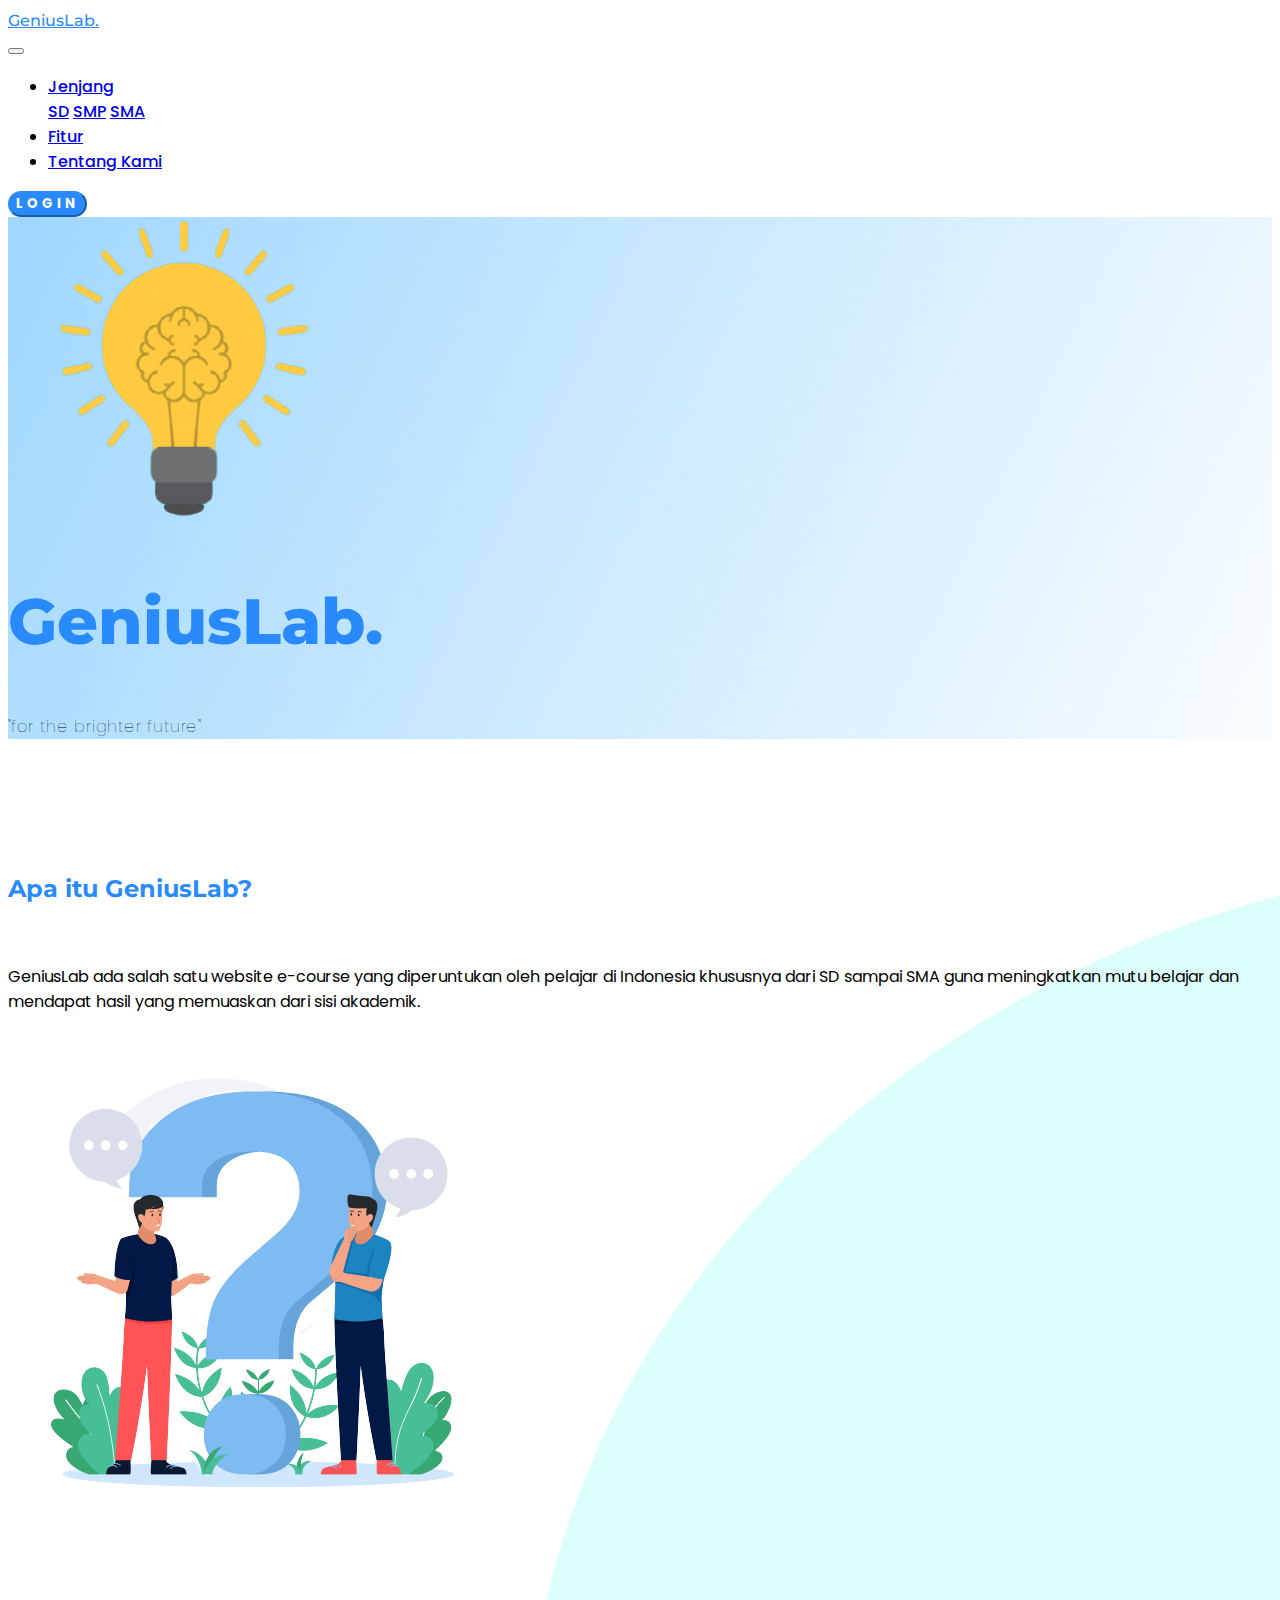
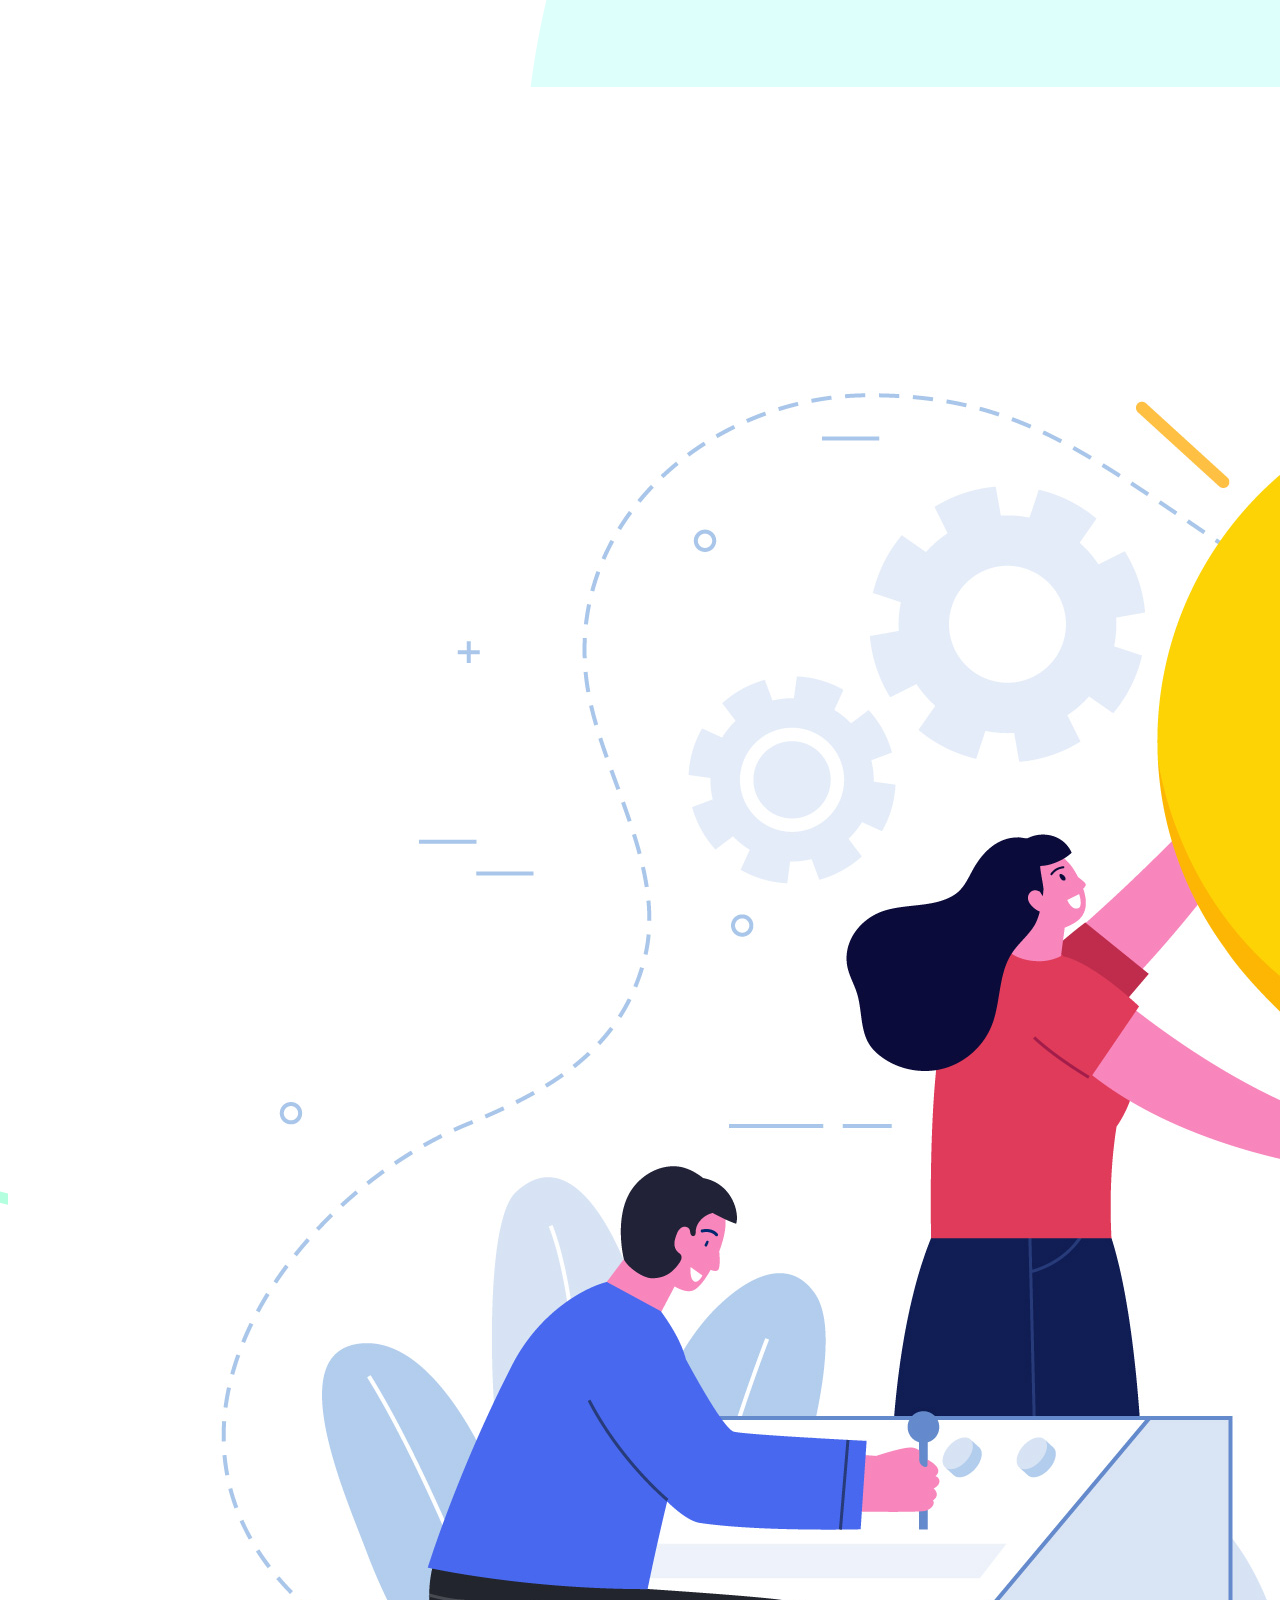
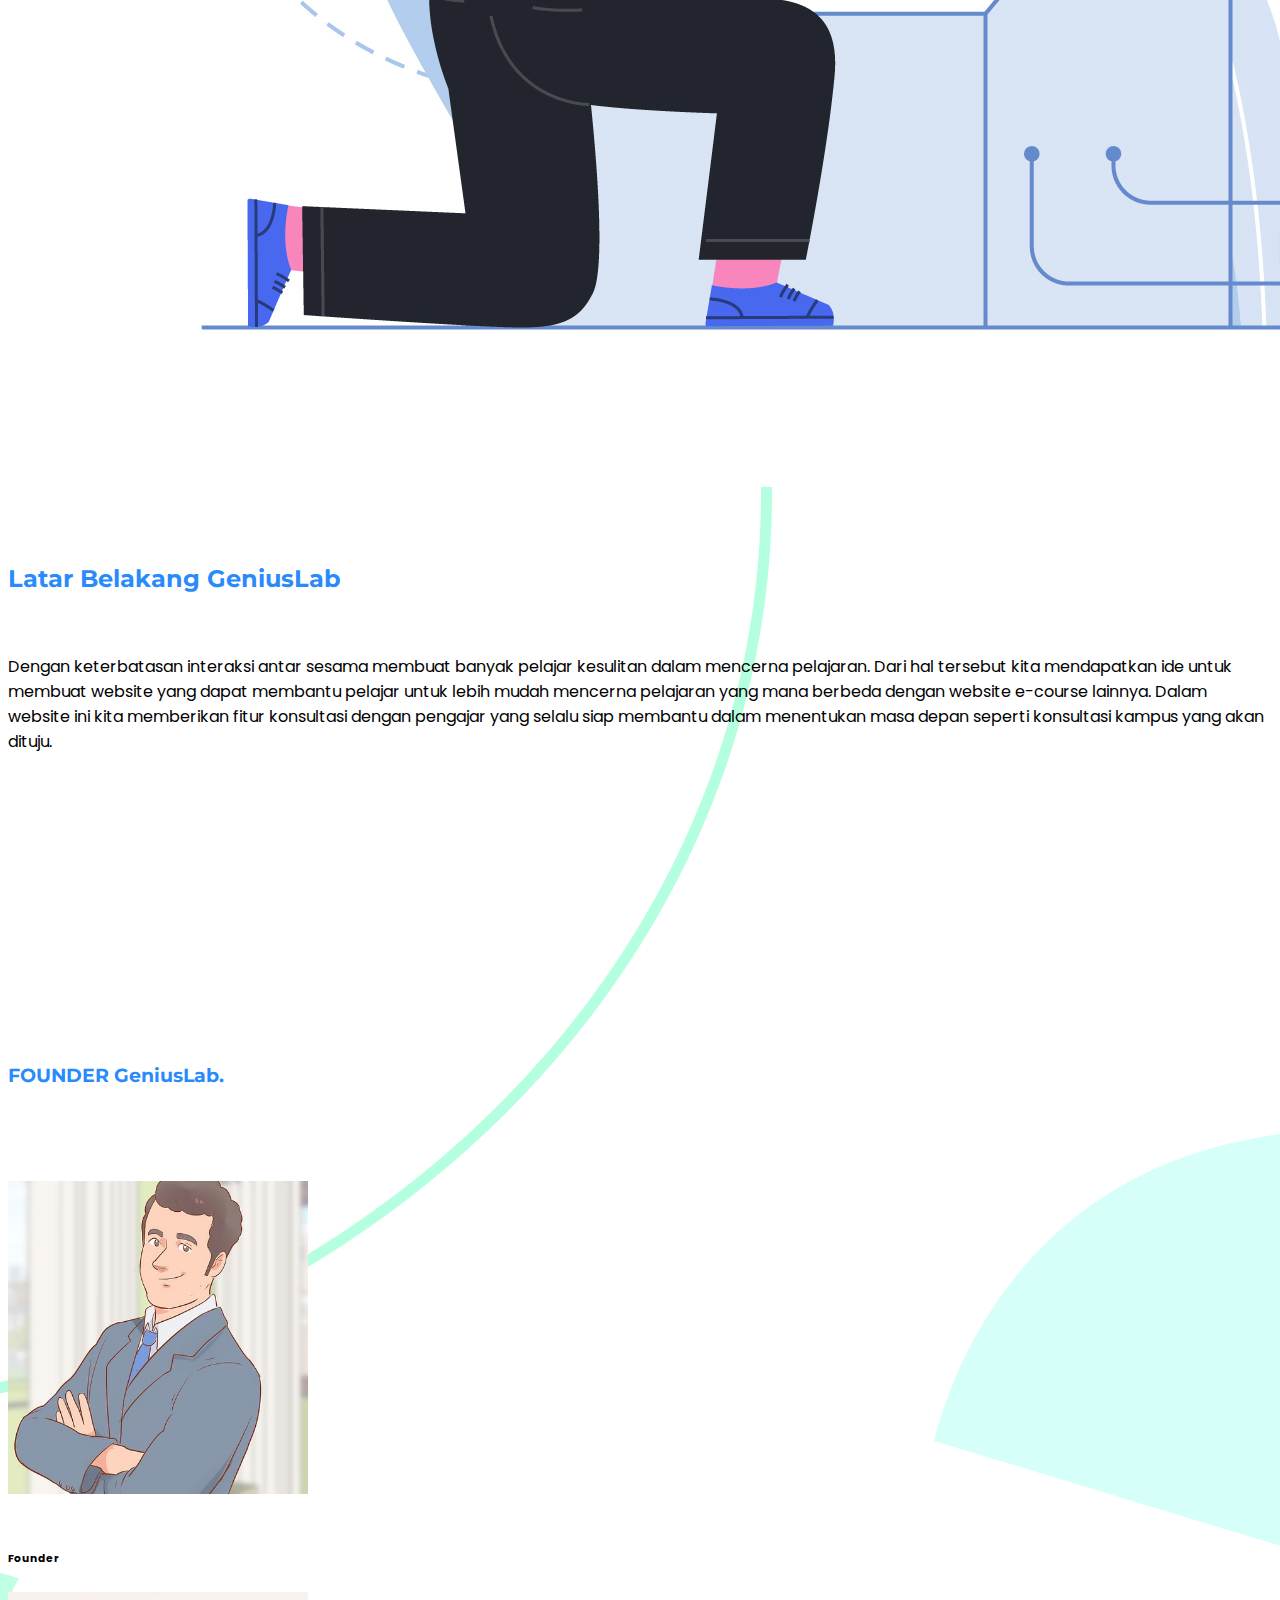
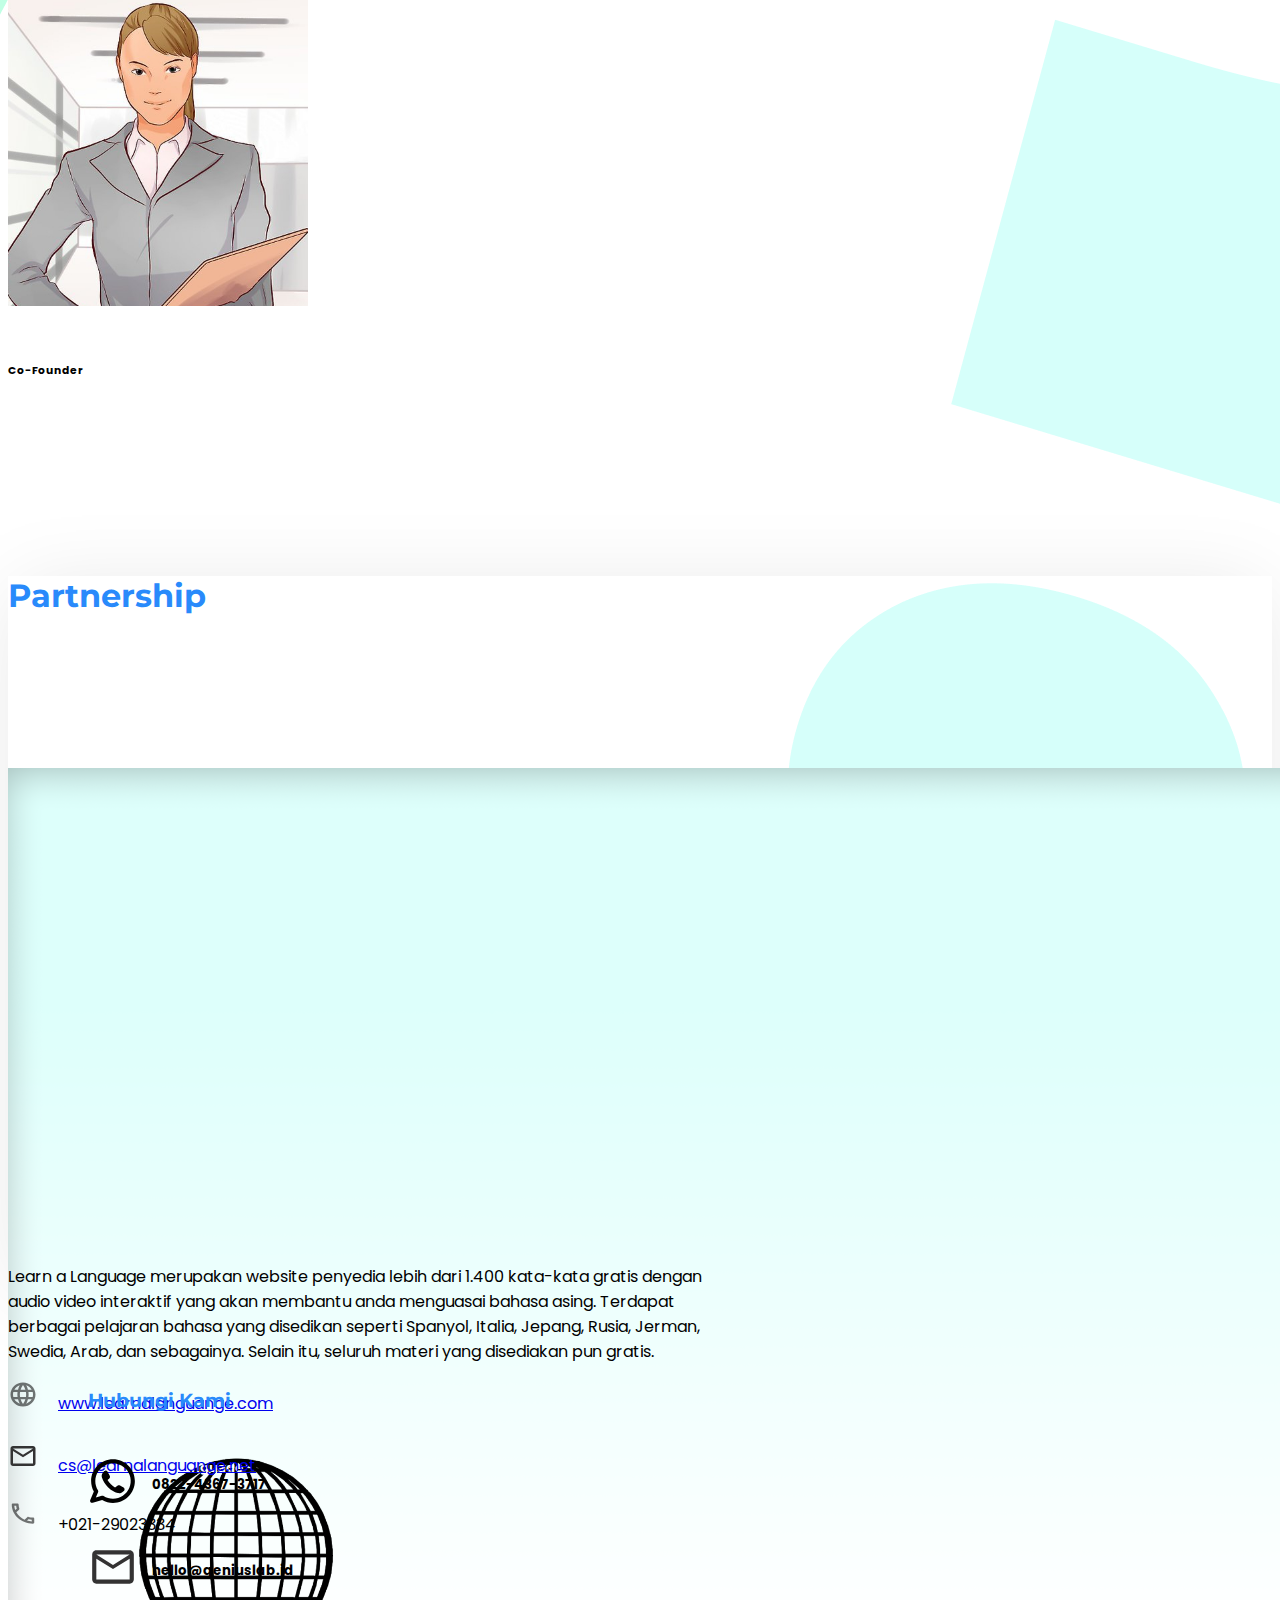
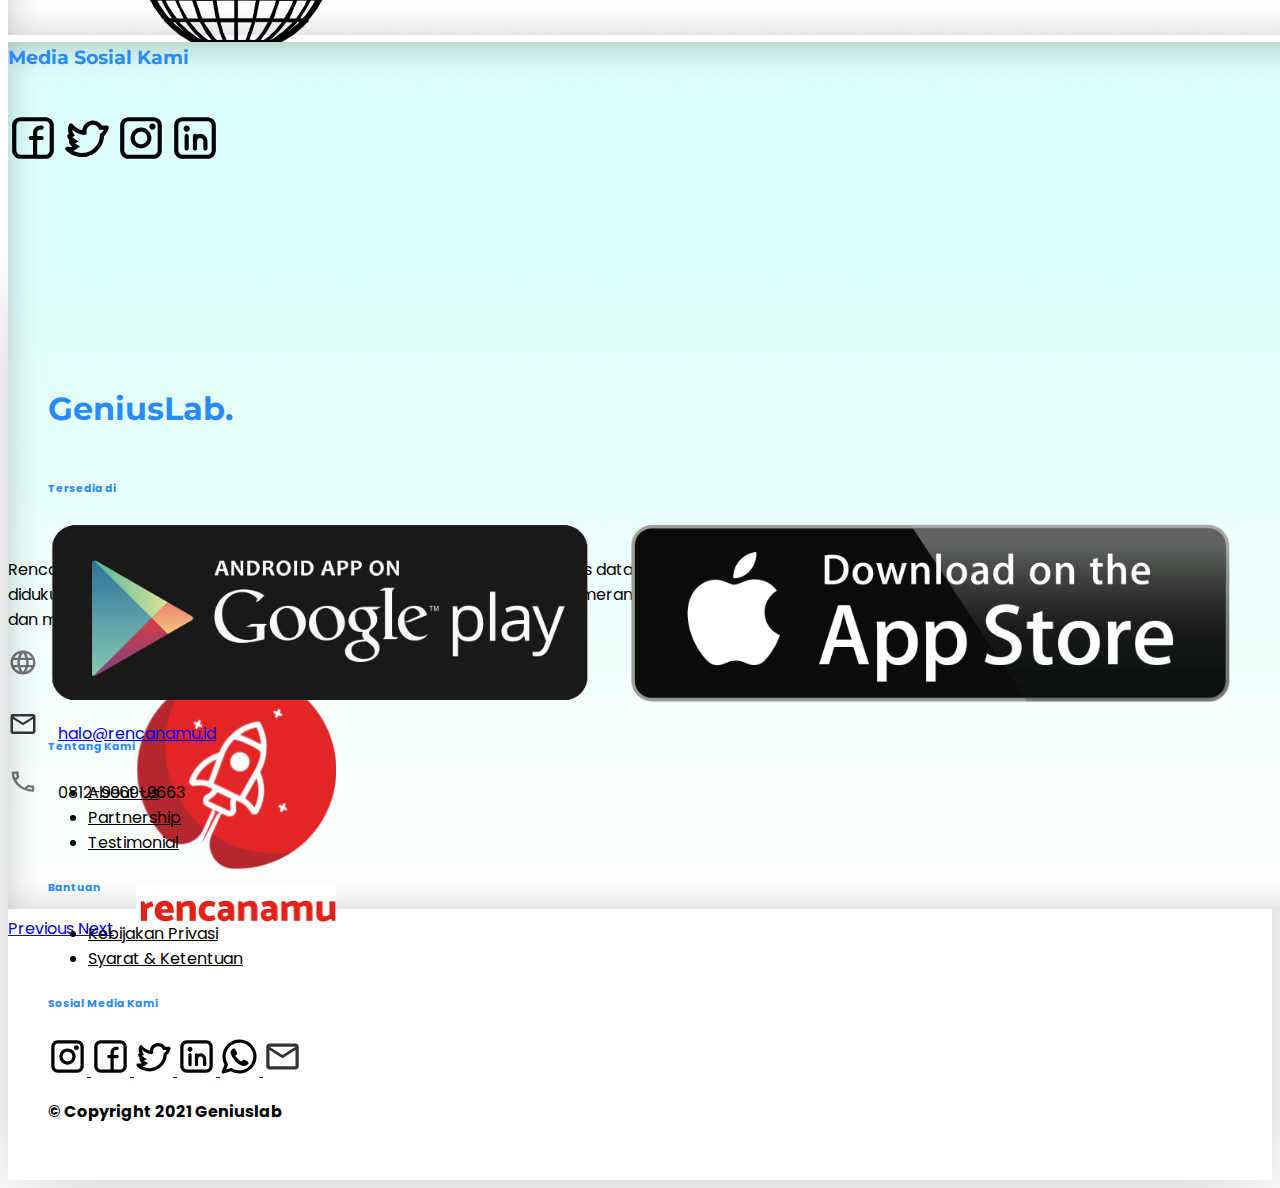
<file: about-us.html>
<!doctype html>
<html lang="en">

<head>
    <!-- Required meta tags -->
    <meta charset="utf-8">
    <meta name="viewport" content="width=device-width, initial-scale=1, shrink-to-fit=no">

    <!-- Bootstrap CSS -->
    <link rel="stylesheet" href="https://cdn.jsdelivr.net/npm/bootstrap@4.6.0/dist/css/bootstrap.min.css" integrity="sha384-B0vP5xmATw1+K9KRQjQERJvTumQW0nPEzvF6L/Z6nronJ3oUOFUFpCjEUQouq2+l" crossorigin="anonymous">
    <link rel="preconnect" href="https://fonts.gstatic.com">
    <link href="https://fonts.googleapis.com/css2?family=Montserrat:wght@800&display=swap" rel="stylesheet">
    <link rel="preconnect" href="https://fonts.gstatic.com">
    <link href="https://fonts.googleapis.com/css2?family=Poppins:wght@300;400;500;600;700;800&display=swap" rel="stylesheet">
    <link rel="stylesheet" href="css/styles.css">
    <link rel="stylesheet" href="css/style about.css">

    <title>About Us | GeniusLab</title>
</head>

<body>
    <!--navigasi bar-->
    <div class="navigasi">
        <div class="container-fluid">
            <div class="fixed-top">
                <nav class="navbar navbar-expand-lg navbar-light bg-white shadow">
                    <div class="container">
                        <div class="nama">
                            <a class="navbar-brand" href="index.html">GeniusLab.</a>
                        </div>
                        <button class="navbar-toggler" type="button" data-toggle="collapse" data-target="#navbarSupportedContent" aria-controls="navbarSupportedContent" aria-expanded="false" aria-label="Toggle navigation">
                        <span class="navbar-toggler-icon"></span></button>
                        <div class="collapse navbar-collapse" id="navbarSupportedContent">
                            <ul class="navbar-nav mr-auto">
                                <li class="nav-item dropdown">
                                    <a class="nav-link dropdown-toggle" href="#" id="navbarDropdown" role="button" data-toggle="dropdown" aria-haspopup="true" aria-expanded="false">Jenjang</a>
                                    <div class="dropdown-menu" aria-labelledby="navbarDropdown">
                                        <a class="dropdown-item" href="sd.html">SD</a>
                                        <a class="dropdown-item" href="smp.html">SMP</a>
                                        <a class="dropdown-item" href="sma.html">SMA</a>
                                    </div>
                                </li>
                                <li class="nav-item">
                                    <a class="nav-link" href="Fitur.html">Fitur</a>
                                </li>
                                <li class="nav-item">
                                    <a class="nav-link" href="about-us.html">Tentang Kami</a>
                                </li>
                            </ul>
                            <form class="form-inline my-2 my-lg-0 text-center">
                                <a href="login.html">
                                    <button class="btn btn-outline-success my-2 my-sm-0" type="button">LOGIN</button>
                                </a>
                            </form>
                        </div>
                    </div>
                </nav>
            </div>
        </div>
    </div>

    <div class="jumbotron jumbotron-fluid" style="background: url(img/jumbotron-bg.png);">
        <div class="container text-center">
            <img class="img-fluid" src="img/bulb.png">
            <h2 class="display-4">GeniusLab.</h2>
            <p class="lead">"for the brighter future"</p>
        </div>
    </div>
    <br>

    <div class="container container-fluid">
        <div class="row">
            <div class="col-md-6">
                <br><br><br>
                <h2 style="font-family:Montserrat; color: #298AFB;">Apa itu GeniusLab?</h2>
                <br>
                <div class="text-justify">
                    <p style="font-family:Poppins; font-weight: 400;">GeniusLab ada salah satu website e-course yang diperuntukan oleh pelajar di Indonesia khususnya dari SD sampai SMA guna meningkatkan mutu belajar dan mendapat hasil yang memuaskan dari sisi akademik.</p>
                </div>
            </div>
            <div class="col-md-6">
                <img class="img-fluid" src="img/about1.png">
            </div>
        </div>
    </div>
    <br><br><br><br><br><br>

    <div class="container container-fluid">
        <div class="row text-center">
            <div class="col-md-6">
                <img class="img-fluid" src="img/about2.jpg">
            </div>
            <div class="col-md-6">
                <br><br>
                <h2 style="font-family:Montserrat; color: #298AFB;">Latar Belakang GeniusLab</h2>
                <br>
                <div class="text-justify">
                    <p style="font-family:Poppins;">
                        Dengan keterbatasan interaksi antar sesama membuat banyak pelajar kesulitan dalam mencerna pelajaran. Dari hal tersebut kita mendapatkan ide untuk membuat website yang dapat membantu pelajar untuk lebih mudah mencerna pelajaran yang mana berbeda dengan
                        website e-course lainnya. Dalam website ini kita memberikan fitur konsultasi dengan pengajar yang selalu siap membantu dalam menentukan masa depan seperti konsultasi kampus yang akan dituju.</p>
                </div>
            </div>
        </div>
    </div>
    <br><br><br><br><br><br><br><br><br><br><br>

    <div class="container text-center" style="font-family:Montserrat;">
        <div class="row">
            <div class="col">
                <h3 style="font-family:Montserrat; color: #298AFB ">FOUNDER GeniusLab.</h3><br><br><br>
            </div>
        </div>
        <div class="row">
            <div class="col">
                <img class="img-fluid" src="img/founder1.jpg" width="300"><br><br>
                <h6>Founder</h6>
            </div>
            <div class="col">
                <img class="img-fluid" src="img/founder2.jpg" width="300"><br><br>
                <h6>Co-Founder</h6>
            </div>
        </div>
    </div>
    <br><br><br><br><br><br>


    <div class="jumbotron-fluid" style="height:45rem; color: white; box-shadow: 0px 4px 81px -10px rgba(0, 0, 0, 0.1);
    ">
        <div class="container text-center">
            <h1 class="display-5" style="font-family : Montserrat; color: #298AFB;">Partnership</h1><br><br>
        </div>
        <div class="container" id="partner">
            <div class="row">
                <div class="col">
                    <div id="myCarousel" class="carousel slide" data-ride="carousel">
                        <ol class="carousel-indicators">
                            <li data-target="#myCarousel" data-slide-to="0" class="active"></li>
                            <li data-target="#myCarousel" data-slide-to="1"></li>
                        </ol>
                        <div class="carousel-inner" role="listbox">
                            <div class="carousel-item active">
                                <img src="img/slider.png" class="d-block w-100">
                                <div class="row">
                                    <div class="col-6 col-md-4">
                                        <img src="img/part1.png" style="margin-top:-40rem;margin-left: 8rem;" width="200">
                                        <h5 class="text-center" style="font-family : Montserrat;margin-top:-13rem;margin-left: 7rem;">Learn a Language</h5>
                                    </div>
                                    <div class="col-md-8" style="margin-top:-25rem;">
                                        <p style="font-family: Poppins;">Learn a Language merupakan website penyedia lebih dari 1.400 kata-kata gratis dengan<br> audio video interaktif yang akan membantu anda menguasai bahasa asing. Terdapat<br> berbagai pelajaran bahasa yang disedikan
                                            seperti Spanyol, Italia, Jepang, Rusia, Jerman,<br> Swedia, Arab, dan sebagainya. Selain itu, seluruh materi yang disediakan pun gratis.</p>
                                        <img src="img/globe.svg" width="30">
                                        <h7 style="margin-left:1rem;"><a href="https://rencanamu.id/" target="_blank" rel="noopener noreferrer">www.learnalanguange.com</a></h7><br><br>
                                        <img src="img/mail.svg" width="30">
                                        <h7 style="margin-left:1rem;"><a href="mailto:cs@learnalanguange.net?" target="_blank" rel="noopener noreferrer">cs@learnalanguange.net</a></h7><br><br>
                                        <img src="img/call.svg" width="30">
                                        <h7 style="margin-left:1rem;">+021-29023334</h7><br>
                                    </div>
                                </div>
                            </div>

                            <div class="carousel-item">
                                <img src="img/slider.png" class="d-block w-100">
                                <div class="row">
                                    <div class="col-6 col-md-4">
                                        <img src="img/rencanamu.svg" style="margin-top:-40rem;margin-left: 8rem;" width="200">
                                    </div>
                                    <div class="col-md-8 text-justify" style="margin-top:-25rem;">
                                        <p style="font-family: Poppins;">Rencanamu.id adalah platform persiapan kuliah dan karier online berbasis data, <br> didukung oleh teknologi People Science © untuk membantu siswa dalam merancang <br> dan mempersiapkan masa depan mereka.</p>
                                        <img src="img/globe.svg" width="30">
                                        <h7 style="margin-left:1rem;"><a href="https://rencanamu.id/" target="_blank" rel="noopener noreferrer">rencanamu.id</a></h7><br><br>
                                        <img src="img/mail.svg" width="30">
                                        <h7 style="margin-left:1rem;"><a href="mailto:halo@rencanamu.id?" target="_blank" rel="noopener noreferrer">halo@rencanamu.id</a></h7><br><br>
                                        <img src="img/call.svg" width="30">
                                        <h7 style="margin-left:1rem;">0812-9969-9663</h7>
                                    </div>
                                </div>
                            </div>
                        </div>
                        <a class="carousel-control-prev" href="#myCarousel" role="button" data-slide="prev">
                            <span class="fa fa-chevron-left fa-lg" aria-hidden="true"></span>
                            <span class="sr-only">Previous</span>
                        </a>
                        <a class="carousel-control-next" href="#myCarousel" role="button" data-slide="next">
                            <span class="fa fa-chevron-right fa-lg" aria-hidden="true"></span>
                            <span class="sr-only">Next</span>
                        </a>
                    </div>
                </div>
            </div>
        </div>
    </div>
    <br><br><br>

    <div class="container text-left">
        <div class="row">
            <div class="col" style="margin-left:5rem;">
                <h3 style="font-family:Montserrat; color: #298AFB;">Hubungi Kami</h3><br>
                <img src="img/icon/wa.svg" width="50">
                <h5 style="margin-left:4rem; margin-top:-2.4rem;">0822-4367-3717</h5><br>
                <img src="img/icon/mail.svg" width="50">
                <h5 style="margin-left:4rem; margin-top:-2.4rem;">hello@geniuslab.id</h5><br>
            </div>
            <div class="col" style="margin-right:-5rem;">
                <h3 style="font-family:Montserrat; color: #298AFB"> Media Sosial Kami</h3><br>
                <img src="img/icon/facebook.svg" width="50">
                <img src="img/icon/twitter.svg" width="50">
                <img src="img/icon/instagram.svg" width="50">
                <img src="img/icon/linkedin.svg" width="50">
            </div>
        </div>
    </div>
    <br><br><br><br><br>

    <!--footer-->
    <footer class="page-footer bg-light">
        <div class="container text-center text-md-left mt-5">
            <div class="row">
                <div class="col-md-3 mx-auto mb-4">
                    <div class="brand">
                        <h5 class="font-weight-bold">GeniusLab.</h5>
                    </div>
                    <div class="row">
                        <div class="col-md mx-auto mb-4">
                            <h6 class="font-weight-bold">Tersedia di</h6>
                            <img src="img/store.svg" width="100%" alt="store">
                        </div>
                    </div>
                </div>
                <div class="col-md-2 mx-auto mb-4">
                    <h6 class="font-weight-bold">Tentang Kami</h6>
                    <ul class="list-unstyled">
                        <li class="my-2"><a href="about-us.html">About Us</a></li>
                        <li class="my-2"><a href="#partner">Partnership</a></li>
                        <li class="my-2"><a href="index.html">Testimonial</a></li>
                    </ul>
                </div>
                <div class="col-md-2 mx-auto mb-4">
                    <h6 class="font-weight-bold">Bantuan</h6>
                    <ul class="list-unstyled">
                        <li class="my-2"><a href="kebijakan-privasi.html">Kebijakan Privasi</a></li>
                        <li class="my-2"><a href="syarat-dan-ketentuan.html">Syarat & Ketentuan</a></li>
                    </ul>
                </div>
                <div class="col-md-3 mx-auto mb-4">
                    <h6 class="font-weight-bold">Sosial Media Kami</h6>
                    <a href="$" target="_blank" rel="noopener noreferrer">
                        <img src="img/icon/instagram.svg" alt="instagram">
                    </a>
                    <a href="$" target="_blank" rel="noopener noreferrer">
                        <img src="img/icon/facebook.svg" alt="facebook">
                    </a>
                    <a href="$" target="_blank" rel="noopener noreferrer">
                        <img src="img/icon/twitter.svg" alt="twitter">
                    </a>
                    <a href="$" target="_blank" rel="noopener noreferrer">
                        <img src="img/icon/linkedin.svg" alt="linkedin">
                    </a>
                    <a href="$" target="_blank" rel="noopener noreferrer">
                        <img src="img/icon/wa.svg" alt="whatsap">
                    </a>
                    <a href="$" target="_blank" rel="noopener noreferrer">
                        <img src="img/icon/mail.svg" alt="e-mail">
                    </a>
                </div>
            </div>
        </div>
        <div class="footer-copyright text-center py-3">
            <p>&copy; Copyright 2021 Geniuslab</p>
        </div>
    </footer>

    <!-- Optional JavaScript; choose one of the two! -->
    <script src="https://code.jquery.com/jquery-3.5.1.slim.min.js" integrity="sha384-DfXdz2htPH0lsSSs5nCTpuj/zy4C+OGpamoFVy38MVBnE+IbbVYUew+OrCXaRkfj" crossorigin="anonymous"></script>
    <script src="https://cdn.jsdelivr.net/npm/bootstrap@4.6.0/dist/js/bootstrap.bundle.min.js" integrity="sha384-Piv4xVNRyMGpqkS2by6br4gNJ7DXjqk09RmUpJ8jgGtD7zP9yug3goQfGII0yAns" crossorigin="anonymous"></script>


</body>

</html>
</file>
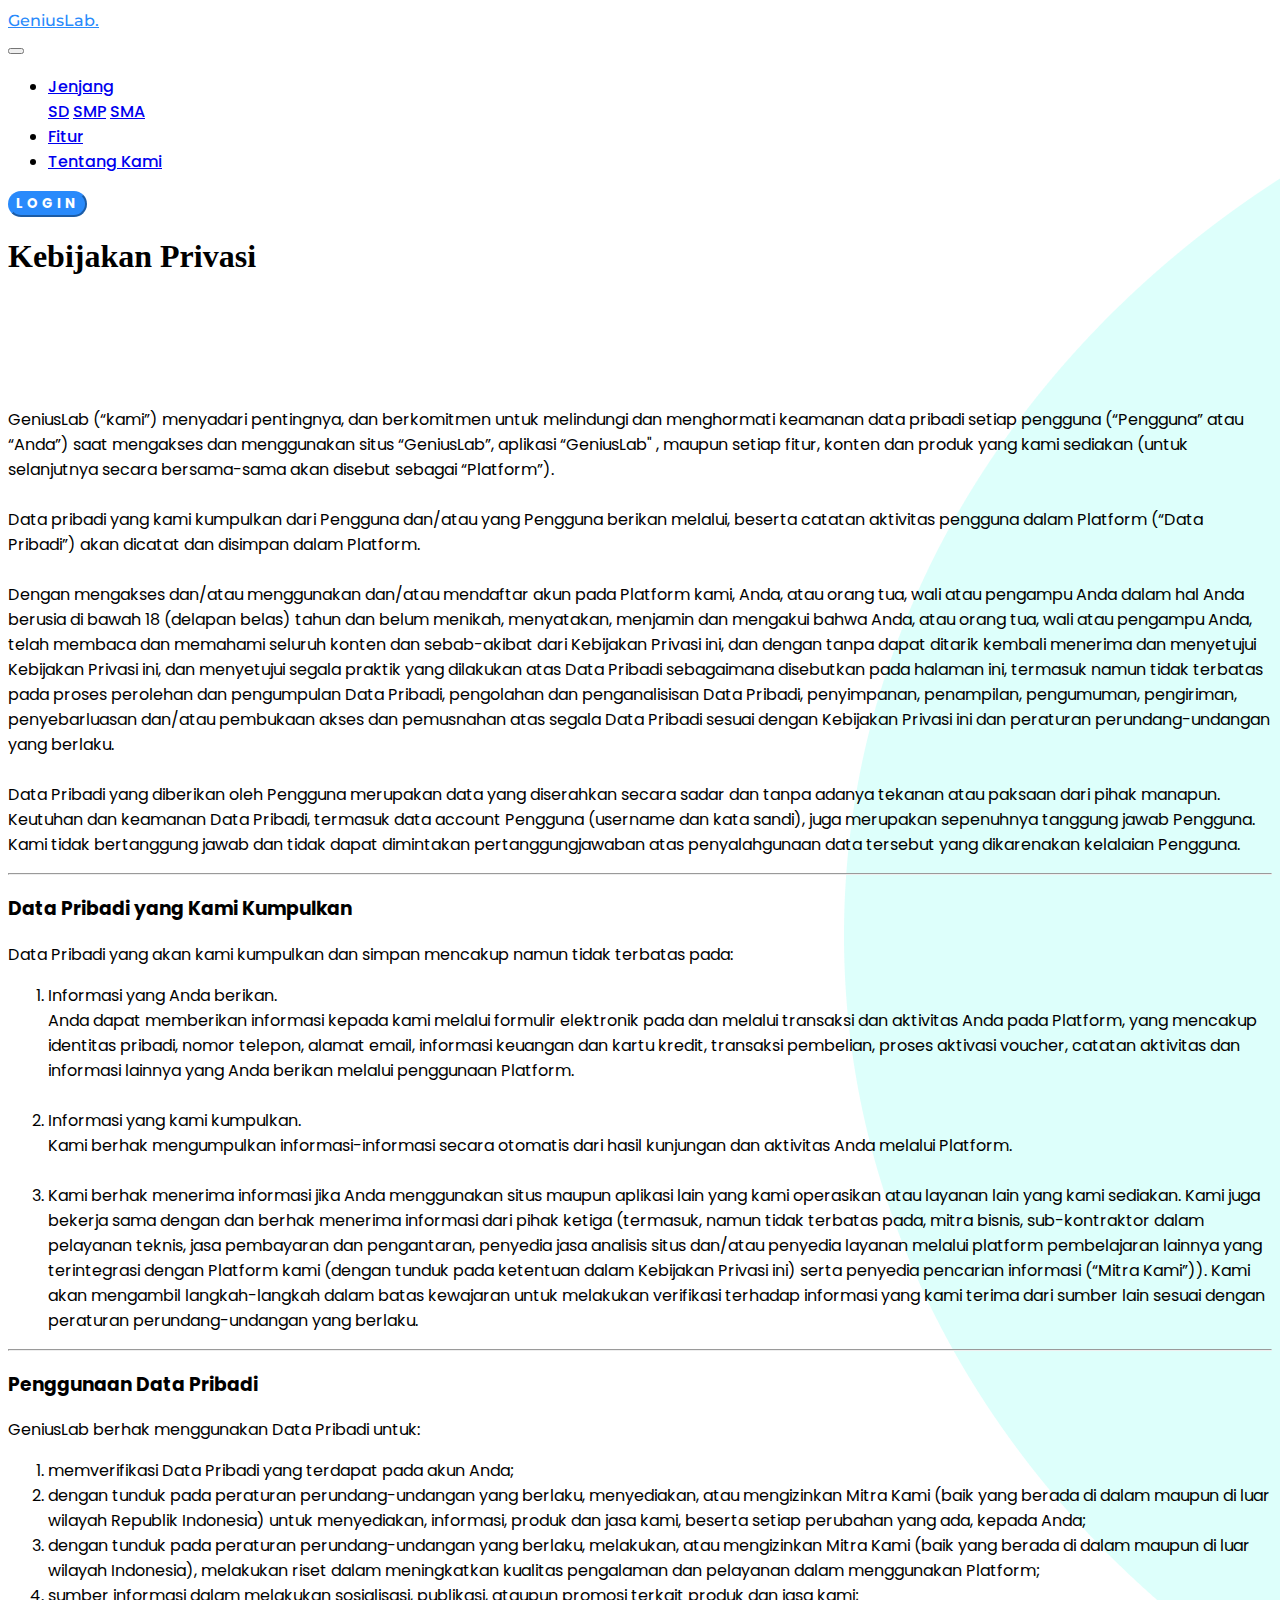
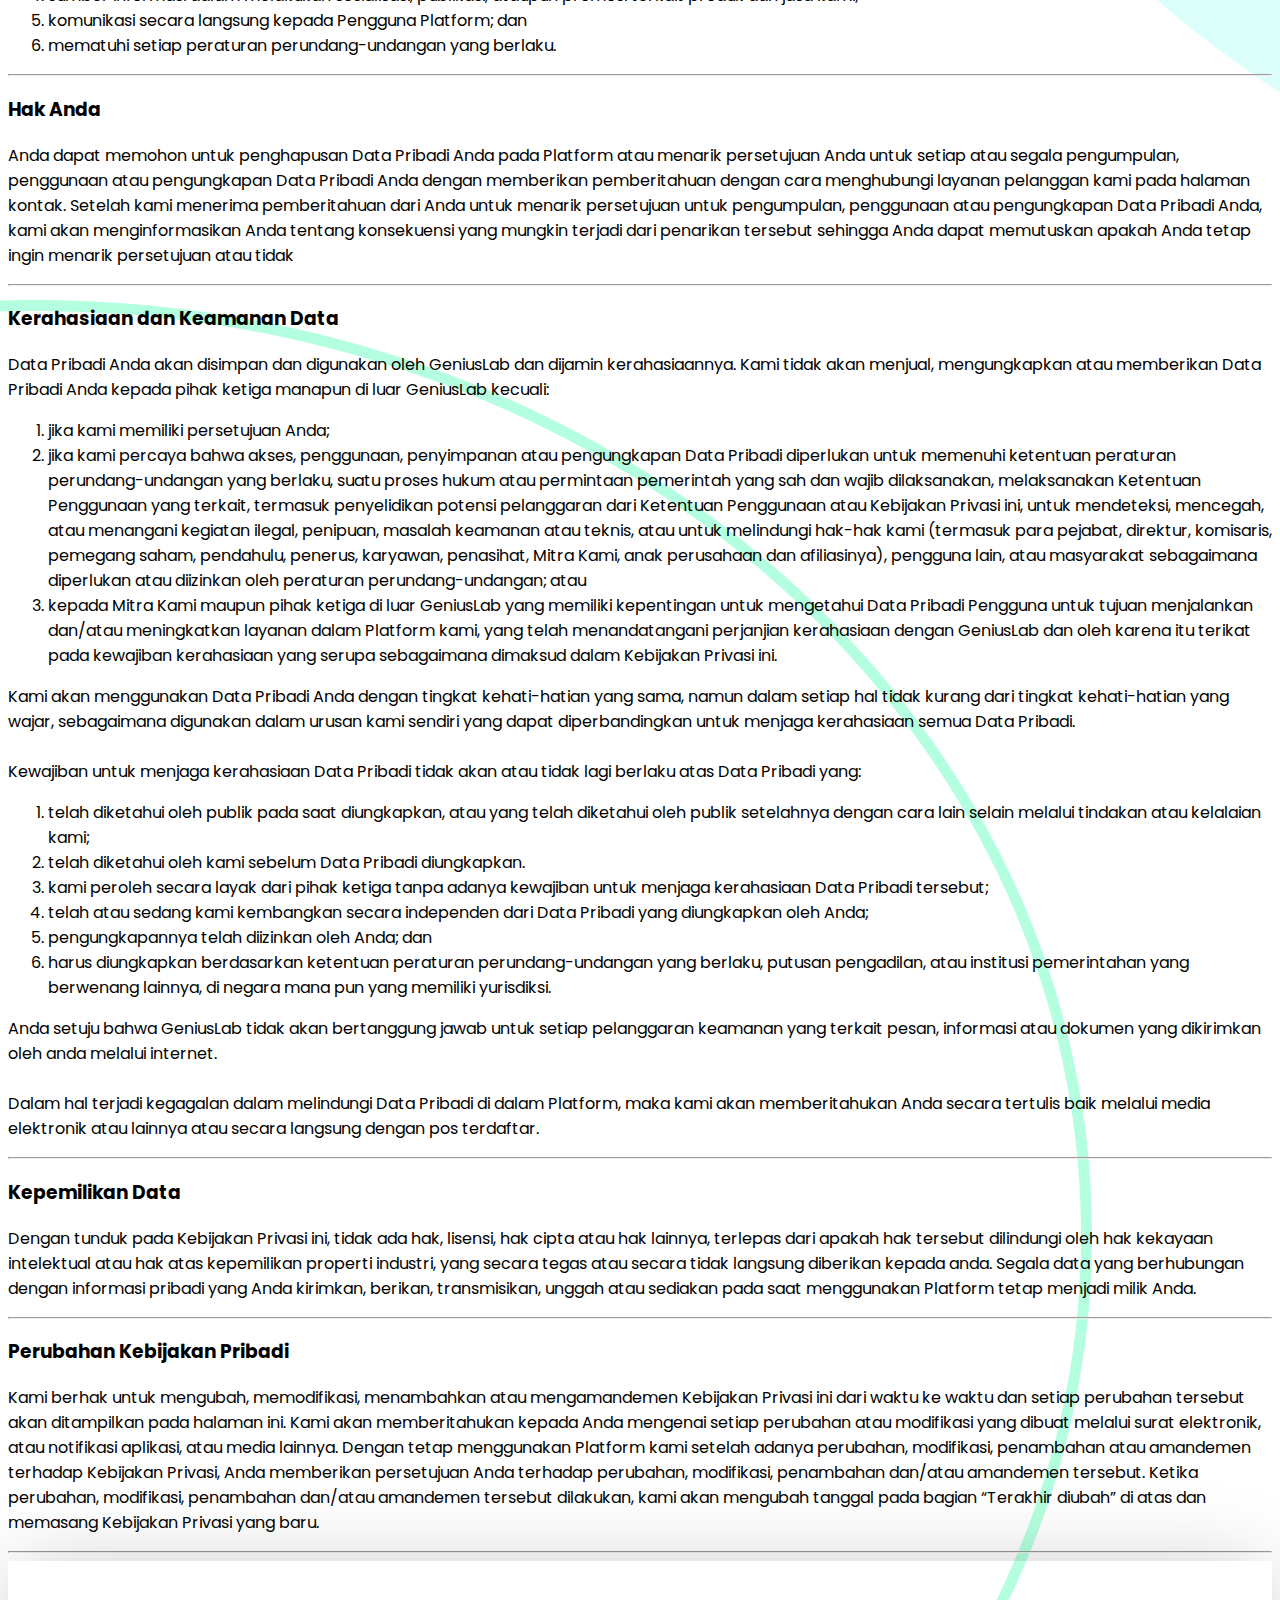
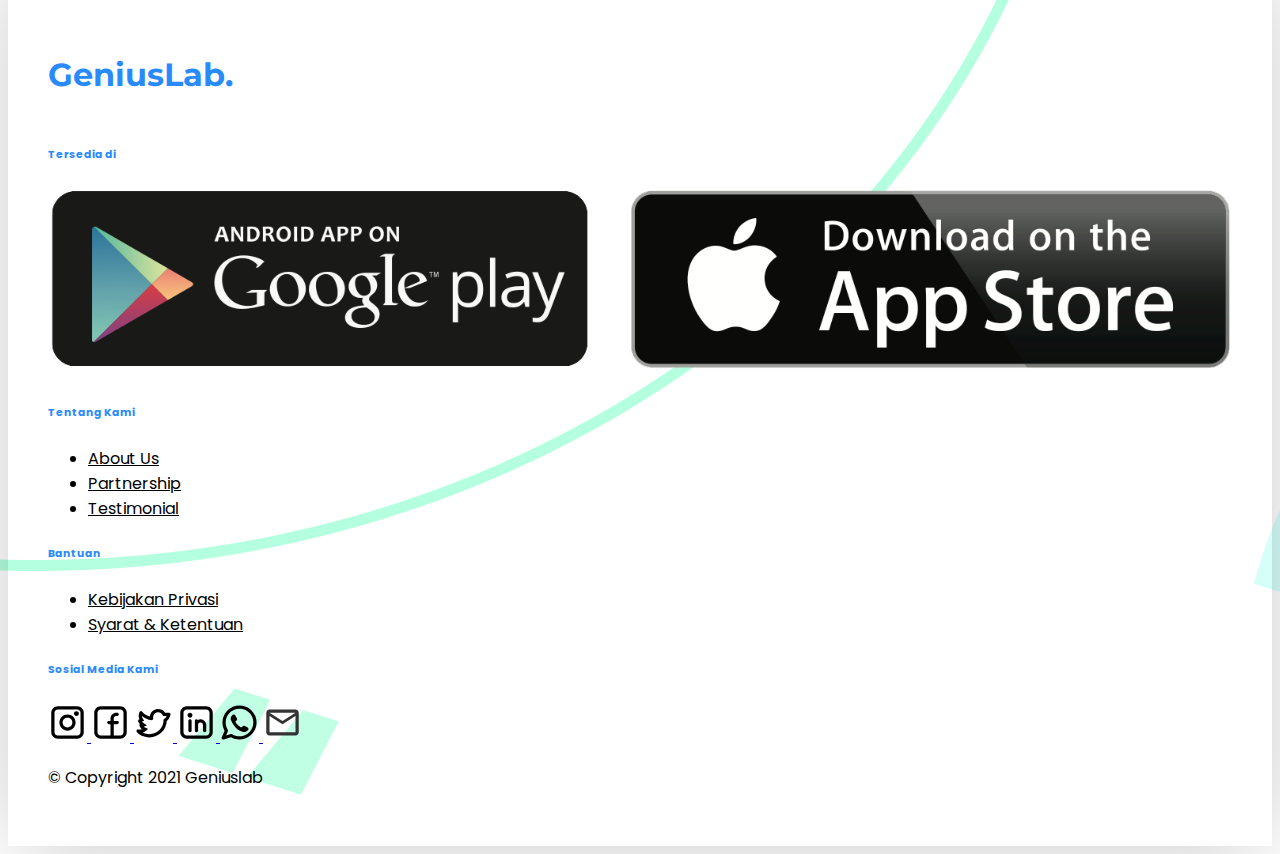
<file: kebijakan-privasi.html>
<!doctype html>
<html lang="en">

<head>
    <!-- Required meta tags -->
    <meta charset="utf-8">
    <meta name="viewport" content="width=device-width, initial-scale=1, shrink-to-fit=no">

    <!-- Bootstrap CSS -->
    <link rel="stylesheet" href="https://cdn.jsdelivr.net/npm/bootstrap@4.6.0/dist/css/bootstrap.min.css" integrity="sha384-B0vP5xmATw1+K9KRQjQERJvTumQW0nPEzvF6L/Z6nronJ3oUOFUFpCjEUQouq2+l" crossorigin="anonymous">
    <link rel="stylesheet" type="text/css" href="css/style about.css">
    <link rel="preconnect" href="https://fonts.gstatic.com">
    <link href="https://fonts.googleapis.com/css2?family=Montserrat:wght@800&display=swap" rel="stylesheet">
    <link rel="preconnect" href="https://fonts.gstatic.com">
    <link href="https://fonts.googleapis.com/css2?family=Poppins:wght@300;400;500;600;700;800&display=swap" rel="stylesheet">

    <title>Kebijakan Privasi | GeniusLab.</title>
</head>

<body>
    <!--navigasi bar-->
    <div class="navigasi">
        <div class="container-fluid">
            <div class="fixed-top">
                <nav class="navbar navbar-expand-lg navbar-light bg-white shadow">
                    <div class="container">
                        <div class="nama">
                            <a class="navbar-brand" href="index.html">GeniusLab.</a>
                        </div>
                        <button class="navbar-toggler" type="button" data-toggle="collapse" data-target="#navbarSupportedContent" aria-controls="navbarSupportedContent" aria-expanded="false" aria-label="Toggle navigation">
                            <span class="navbar-toggler-icon"></span></button>
                        <div class="collapse navbar-collapse" id="navbarSupportedContent">
                            <ul class="navbar-nav mr-auto">
                                <li class="nav-item dropdown">
                                    <a class="nav-link dropdown-toggle" href="#" id="navbarDropdown" role="button" data-toggle="dropdown" aria-haspopup="true" aria-expanded="false">Jenjang</a>
                                    <div class="dropdown-menu" aria-labelledby="navbarDropdown">
                                        <a class="dropdown-item" href="sd.html">SD</a>
                                        <a class="dropdown-item" href="smp.html">SMP</a>
                                        <a class="dropdown-item" href="sma.html">SMA</a>
                                    </div>
                                </li>
                                <li class="nav-item">
                                    <a class="nav-link" href="Fitur.html">Fitur</a>
                                </li>
                                <li class="nav-item">
                                    <a class="nav-link" href="about-us.html">Tentang Kami</a>
                                </li>
                            </ul>
                            <form class="form-inline my-2 my-lg-0 text-center">
                                <a href="login.html">
                                    <button class="btn btn-outline-success my-2 my-sm-0" type="button">LOGIN</button>
                                </a>
                            </form>
                        </div>
                    </div>
                </nav>
            </div>
        </div>
    </div>

    <div class="jumbotron jumbotron-fluid" style="height:8rem;">
        <div class="container">
            <h1 id="KebijakanPrivasi" class="display-7" style="font-family:Maven Pro;">Kebijakan Privasi</h1>
        </div>
    </div>
    <br>

    <div class="container container-fluid">
        <div class="row">
            <div class="col text-justify" style="font-family:Maven Pro;">
                <p>GeniusLab (“kami”) menyadari pentingnya, dan berkomitmen untuk melindungi dan menghormati keamanan data pribadi setiap pengguna (“Pengguna” atau “Anda”) saat mengakses dan menggunakan situs “GeniusLab”, aplikasi “GeniusLab" , maupun setiap
                    fitur, konten dan produk yang kami sediakan (untuk selanjutnya secara bersama-sama akan disebut sebagai “Platform”).<br><br> Data pribadi yang kami kumpulkan dari Pengguna dan/atau yang Pengguna berikan melalui, beserta catatan aktivitas
                    pengguna dalam Platform (“Data Pribadi”) akan dicatat dan disimpan dalam Platform.<br><br> Dengan mengakses dan/atau menggunakan dan/atau mendaftar akun pada Platform kami, Anda, atau orang tua, wali atau pengampu Anda dalam hal Anda
                    berusia di bawah 18 (delapan belas) tahun dan belum menikah, menyatakan, menjamin dan mengakui bahwa Anda, atau orang tua, wali atau pengampu Anda, telah membaca dan memahami seluruh konten dan sebab-akibat dari Kebijakan Privasi ini,
                    dan dengan tanpa dapat ditarik kembali menerima dan menyetujui Kebijakan Privasi ini, dan menyetujui segala praktik yang dilakukan atas Data Pribadi sebagaimana disebutkan pada halaman ini, termasuk namun tidak terbatas pada proses
                    perolehan dan pengumpulan Data Pribadi, pengolahan dan penganalisisan Data Pribadi, penyimpanan, penampilan, pengumuman, pengiriman, penyebarluasan dan/atau pembukaan akses dan pemusnahan atas segala Data Pribadi sesuai dengan Kebijakan
                    Privasi ini dan peraturan perundang-undangan yang berlaku.<br><br> Data Pribadi yang diberikan oleh Pengguna merupakan data yang diserahkan secara sadar dan tanpa adanya tekanan atau paksaan dari pihak manapun. Keutuhan dan keamanan
                    Data Pribadi, termasuk data account Pengguna (username dan kata sandi), juga merupakan sepenuhnya tanggung jawab Pengguna. Kami tidak bertanggung jawab dan tidak dapat dimintakan pertanggungjawaban atas penyalahgunaan data tersebut
                    yang dikarenakan kelalaian Pengguna.</p>
                <hr>
                <div class="row">
                    <div class="col text-justify" style="font-family:Maven Pro;">
                        <h3>Data Pribadi yang Kami Kumpulkan</h3>
                        <p>Data Pribadi yang akan kami kumpulkan dan simpan mencakup namun tidak terbatas pada:</p>
                        <ol>
                            <li>Informasi yang Anda berikan.
                                <br> Anda dapat memberikan informasi kepada kami melalui formulir elektronik pada dan melalui transaksi dan aktivitas Anda pada Platform, yang mencakup identitas pribadi, nomor telepon, alamat email, informasi keuangan
                                dan kartu kredit, transaksi pembelian, proses aktivasi voucher, catatan aktivitas dan informasi lainnya yang Anda berikan melalui penggunaan Platform.</li><br>
                            <li>Informasi yang kami kumpulkan.
                                <br> Kami berhak mengumpulkan informasi-informasi secara otomatis dari hasil kunjungan dan aktivitas Anda melalui Platform.</li><br>
                            <li>Kami berhak menerima informasi jika Anda menggunakan situs maupun aplikasi lain yang kami operasikan atau layanan lain yang kami sediakan. Kami juga bekerja sama dengan dan berhak menerima informasi dari pihak ketiga (termasuk,
                                namun tidak terbatas pada, mitra bisnis, sub-kontraktor dalam pelayanan teknis, jasa pembayaran dan pengantaran, penyedia jasa analisis situs dan/atau penyedia layanan melalui platform pembelajaran lainnya yang terintegrasi
                                dengan Platform kami (dengan tunduk pada ketentuan dalam Kebijakan Privasi ini) serta penyedia pencarian informasi (“Mitra Kami”)). Kami akan mengambil langkah-langkah dalam batas kewajaran untuk melakukan verifikasi terhadap
                                informasi yang kami terima dari sumber lain sesuai dengan peraturan perundang-undangan yang berlaku.</li>
                        </ol>
                    </div>
                </div>
                <hr>
                <div class="row">
                    <div class="col text-justify" style="font-family:Maven Pro;">
                        <h3>Penggunaan Data Pribadi</h3>
                        <p>GeniusLab berhak menggunakan Data Pribadi untuk:</p>
                        <ol>
                            <li>memverifikasi Data Pribadi yang terdapat pada akun Anda;</li>
                            <li>dengan tunduk pada peraturan perundang-undangan yang berlaku, menyediakan, atau mengizinkan Mitra Kami (baik yang berada di dalam maupun di luar wilayah Republik Indonesia) untuk menyediakan, informasi, produk dan jasa kami,
                                beserta setiap perubahan yang ada, kepada Anda;</li>
                            <li>dengan tunduk pada peraturan perundang-undangan yang berlaku, melakukan, atau mengizinkan Mitra Kami (baik yang berada di dalam maupun di luar wilayah Indonesia), melakukan riset dalam meningkatkan kualitas pengalaman dan pelayanan
                                dalam menggunakan Platform;</li>
                            <li>sumber informasi dalam melakukan sosialisasi, publikasi, ataupun promosi terkait produk dan jasa kami;</li>
                            <li>komunikasi secara langsung kepada Pengguna Platform; dan</li>
                            <li>mematuhi setiap peraturan perundang-undangan yang berlaku.</li>
                        </ol>
                    </div>
                </div>
                <hr>
                <div class="row">
                    <div class="col text-justify" style="font-family:Maven Pro;">
                        <h3>Hak Anda</h3>
                        <p>Anda dapat memohon untuk penghapusan Data Pribadi Anda pada Platform atau menarik persetujuan Anda untuk setiap atau segala pengumpulan, penggunaan atau pengungkapan Data Pribadi Anda dengan memberikan pemberitahuan dengan cara
                            menghubungi layanan pelanggan kami pada halaman kontak. Setelah kami menerima pemberitahuan dari Anda untuk menarik persetujuan untuk pengumpulan, penggunaan atau pengungkapan Data Pribadi Anda, kami akan menginformasikan Anda
                            tentang konsekuensi yang mungkin terjadi dari penarikan tersebut sehingga Anda dapat memutuskan apakah Anda tetap ingin menarik persetujuan atau tidak</p>
                    </div>
                </div>
                <hr>
                <div class="row">
                    <div class="col text-justify" style="font-family:Maven Pro;">
                        <h3>Kerahasiaan dan Keamanan Data</h3>
                        <p>Data Pribadi Anda akan disimpan dan digunakan oleh GeniusLab dan dijamin kerahasiaannya. Kami tidak akan menjual, mengungkapkan atau memberikan Data Pribadi Anda kepada pihak ketiga manapun di luar GeniusLab kecuali:</p>
                        <ol>
                            <li>jika kami memiliki persetujuan Anda;</li>
                            <li>jika kami percaya bahwa akses, penggunaan, penyimpanan atau pengungkapan Data Pribadi diperlukan untuk memenuhi ketentuan peraturan perundang-undangan yang berlaku, suatu proses hukum atau permintaan pemerintah yang sah dan
                                wajib dilaksanakan, melaksanakan Ketentuan Penggunaan yang terkait, termasuk penyelidikan potensi pelanggaran dari Ketentuan Penggunaan atau Kebijakan Privasi ini, untuk mendeteksi, mencegah, atau menangani kegiatan ilegal,
                                penipuan, masalah keamanan atau teknis, atau untuk melindungi hak-hak kami (termasuk para pejabat, direktur, komisaris, pemegang saham, pendahulu, penerus, karyawan, penasihat, Mitra Kami, anak perusahaan dan afiliasinya),
                                pengguna lain, atau masyarakat sebagaimana diperlukan atau diizinkan oleh peraturan perundang-undangan; atau</li>
                            <li>kepada Mitra Kami maupun pihak ketiga di luar GeniusLab yang memiliki kepentingan untuk mengetahui Data Pribadi Pengguna untuk tujuan menjalankan dan/atau meningkatkan layanan dalam Platform kami, yang telah menandatangani
                                perjanjian kerahasiaan dengan GeniusLab dan oleh karena itu terikat pada kewajiban kerahasiaan yang serupa sebagaimana dimaksud dalam Kebijakan Privasi ini.</li>
                        </ol>
                        <p>Kami akan menggunakan Data Pribadi Anda dengan tingkat kehati-hatian yang sama, namun dalam setiap hal tidak kurang dari tingkat kehati-hatian yang wajar, sebagaimana digunakan dalam urusan kami sendiri yang dapat diperbandingkan
                            untuk menjaga kerahasiaan semua Data Pribadi.<br><br> Kewajiban untuk menjaga kerahasiaan Data Pribadi tidak akan atau tidak lagi berlaku atas Data Pribadi yang:</p>
                        <ol>
                            <li>telah diketahui oleh publik pada saat diungkapkan, atau yang telah diketahui oleh publik setelahnya dengan cara lain selain melalui tindakan atau kelalaian kami;</li>
                            <li>telah diketahui oleh kami sebelum Data Pribadi diungkapkan.</li>
                            <li>kami peroleh secara layak dari pihak ketiga tanpa adanya kewajiban untuk menjaga kerahasiaan Data Pribadi tersebut;</li>
                            <li>telah atau sedang kami kembangkan secara independen dari Data Pribadi yang diungkapkan oleh Anda;</li>
                            <li>pengungkapannya telah diizinkan oleh Anda; dan</li>
                            <li>harus diungkapkan berdasarkan ketentuan peraturan perundang-undangan yang berlaku, putusan pengadilan, atau institusi pemerintahan yang berwenang lainnya, di negara mana pun yang memiliki yurisdiksi.</li>
                        </ol>
                        <p>Anda setuju bahwa GeniusLab tidak akan bertanggung jawab untuk setiap pelanggaran keamanan yang terkait pesan, informasi atau dokumen yang dikirimkan oleh anda melalui internet.<br><br> Dalam hal terjadi kegagalan dalam melindungi
                            Data Pribadi di dalam Platform, maka kami akan memberitahukan Anda secara tertulis baik melalui media elektronik atau lainnya atau secara langsung dengan pos terdaftar.</p>
                    </div>
                </div>
                <hr>
                <div class="row">
                    <div class="col text-justify" style="font-family:Maven Pro;">
                        <h3>Kepemilikan Data</h3>
                        <p>Dengan tunduk pada Kebijakan Privasi ini, tidak ada hak, lisensi, hak cipta atau hak lainnya, terlepas dari apakah hak tersebut dilindungi oleh hak kekayaan intelektual atau hak atas kepemilikan properti industri, yang secara tegas
                            atau secara tidak langsung diberikan kepada anda. Segala data yang berhubungan dengan informasi pribadi yang Anda kirimkan, berikan, transmisikan, unggah atau sediakan pada saat menggunakan Platform tetap menjadi milik Anda.</p>
                    </div>
                </div>
                <hr>
                <div class="row">
                    <div class="col text-justify" style="font-family:Maven Pro;">
                        <h3>Perubahan Kebijakan Pribadi</h3>
                        <p>Kami berhak untuk mengubah, memodifikasi, menambahkan atau mengamandemen Kebijakan Privasi ini dari waktu ke waktu dan setiap perubahan tersebut akan ditampilkan pada halaman ini. Kami akan memberitahukan kepada Anda mengenai setiap
                            perubahan atau modifikasi yang dibuat melalui surat elektronik, atau notifikasi aplikasi, atau media lainnya. Dengan tetap menggunakan Platform kami setelah adanya perubahan, modifikasi, penambahan atau amandemen terhadap Kebijakan
                            Privasi, Anda memberikan persetujuan Anda terhadap perubahan, modifikasi, penambahan dan/atau amandemen tersebut. Ketika perubahan, modifikasi, penambahan dan/atau amandemen tersebut dilakukan, kami akan mengubah tanggal pada
                            bagian “Terakhir diubah” di atas dan memasang Kebijakan Privasi yang baru.</p>
                    </div>
                </div>
                <hr>
            </div>
        </div>
    </div>

    <!--footer-->
    <footer class="page-footer bg-light">
        <div class="container text-center text-md-left mt-5">
            <div class="row">
                <div class="col-md-3 mx-auto mb-4">
                    <div class="brand">
                        <h5 class="font-weight-bold">GeniusLab.</h5>
                    </div>
                    <div class="row">
                        <div class="col-md mx-auto mb-4">
                            <h6 class="font-weight-bold">Tersedia di</h6>
                            <img src="img/store.svg" width="100%" alt="store">
                        </div>
                    </div>
                </div>
                <div class="col-md-2 mx-auto mb-4">
                    <h6 class="font-weight-bold">Tentang Kami</h6>
                    <ul class="list-unstyled">
                        <li class="my-2"><a href="about-us.html">About Us</a></li>
                        <li class="my-2"><a href="about-us.html">Partnership</a></li>
                        <li class="my-2"><a href="index.html">Testimonial</a></li>
                    </ul>
                </div>
                <div class="col-md-2 mx-auto mb-4">
                    <h6 class="font-weight-bold">Bantuan</h6>
                    <ul class="list-unstyled">
                        <li class="my-2"><a href="kebijakan-privasi.html">Kebijakan Privasi</a></li>
                        <li class="my-2"><a href="syarat-dan-ketentuan.html">Syarat & Ketentuan</a></li>
                    </ul>
                </div>
                <div class="col-md-3 mx-auto mb-4">
                    <h6 class="font-weight-bold">Sosial Media Kami</h6>
                    <a href="$" target="_blank" rel="noopener noreferrer">
                        <img src="img/icon/instagram.svg" alt="instagram">
                    </a>
                    <a href="$" target="_blank" rel="noopener noreferrer">
                        <img src="img/icon/facebook.svg" alt="facebook">
                    </a>
                    <a href="$" target="_blank" rel="noopener noreferrer">
                        <img src="img/icon/twitter.svg" alt="twitter">
                    </a>
                    <a href="$" target="_blank" rel="noopener noreferrer">
                        <img src="img/icon/linkedin.svg" alt="linkedin">
                    </a>
                    <a href="$" target="_blank" rel="noopener noreferrer">
                        <img src="img/icon/wa.svg" alt="whatsap">
                    </a>
                    <a href="$" target="_blank" rel="noopener noreferrer">
                        <img src="img/icon/mail.svg" alt="e-mail">
                    </a>
                </div>
            </div>
        </div>
        <div class="footer-copyright text-center py-3">
            <p>&copy; Copyright 2021 Geniuslab</p>
        </div>
    </footer>

    <!-- Option 1: jQuery and Bootstrap Bundle (includes Popper) -->
    <script src="https://code.jquery.com/jquery-3.5.1.slim.min.js" integrity="sha384-DfXdz2htPH0lsSSs5nCTpuj/zy4C+OGpamoFVy38MVBnE+IbbVYUew+OrCXaRkfj" crossorigin="anonymous"></script>
    <script src="https://cdn.jsdelivr.net/npm/bootstrap@4.6.0/dist/js/bootstrap.bundle.min.js" integrity="sha384-Piv4xVNRyMGpqkS2by6br4gNJ7DXjqk09RmUpJ8jgGtD7zP9yug3goQfGII0yAns" crossorigin="anonymous"></script>

</body>

</html>
</file>
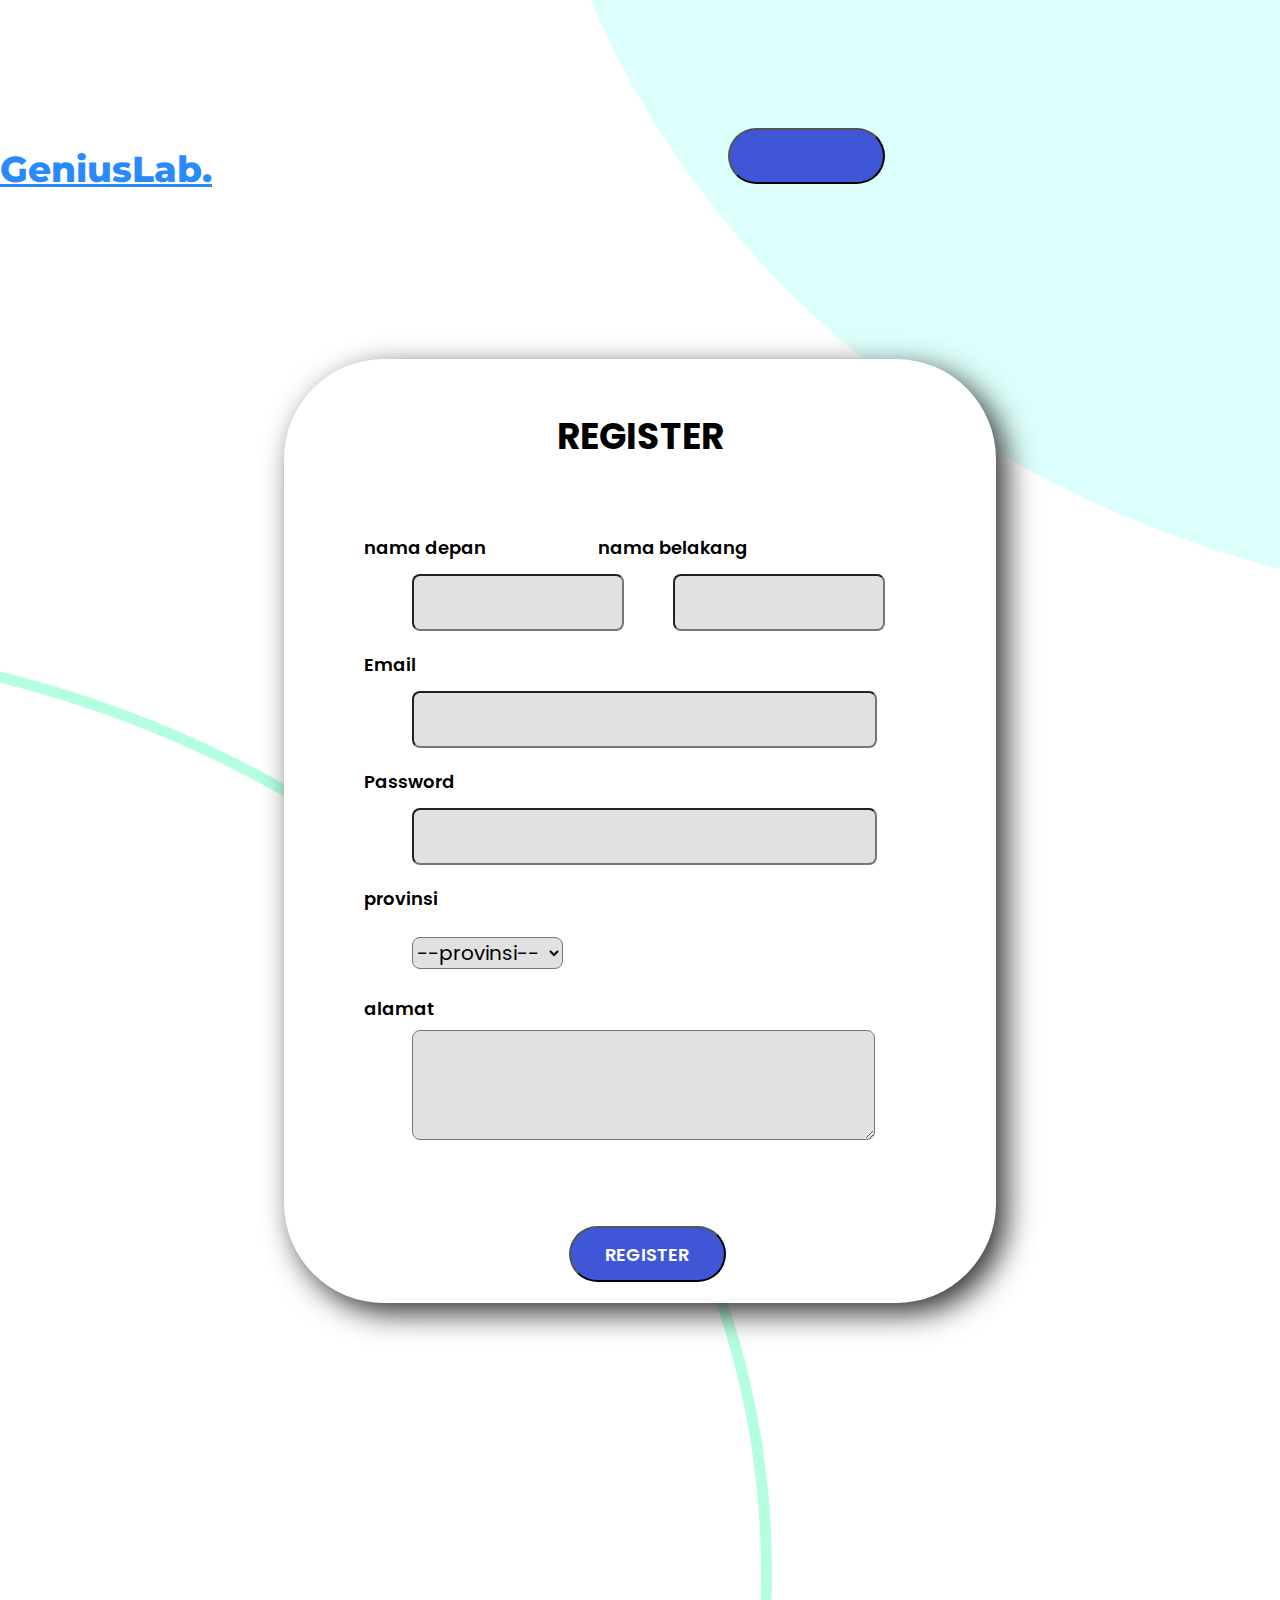
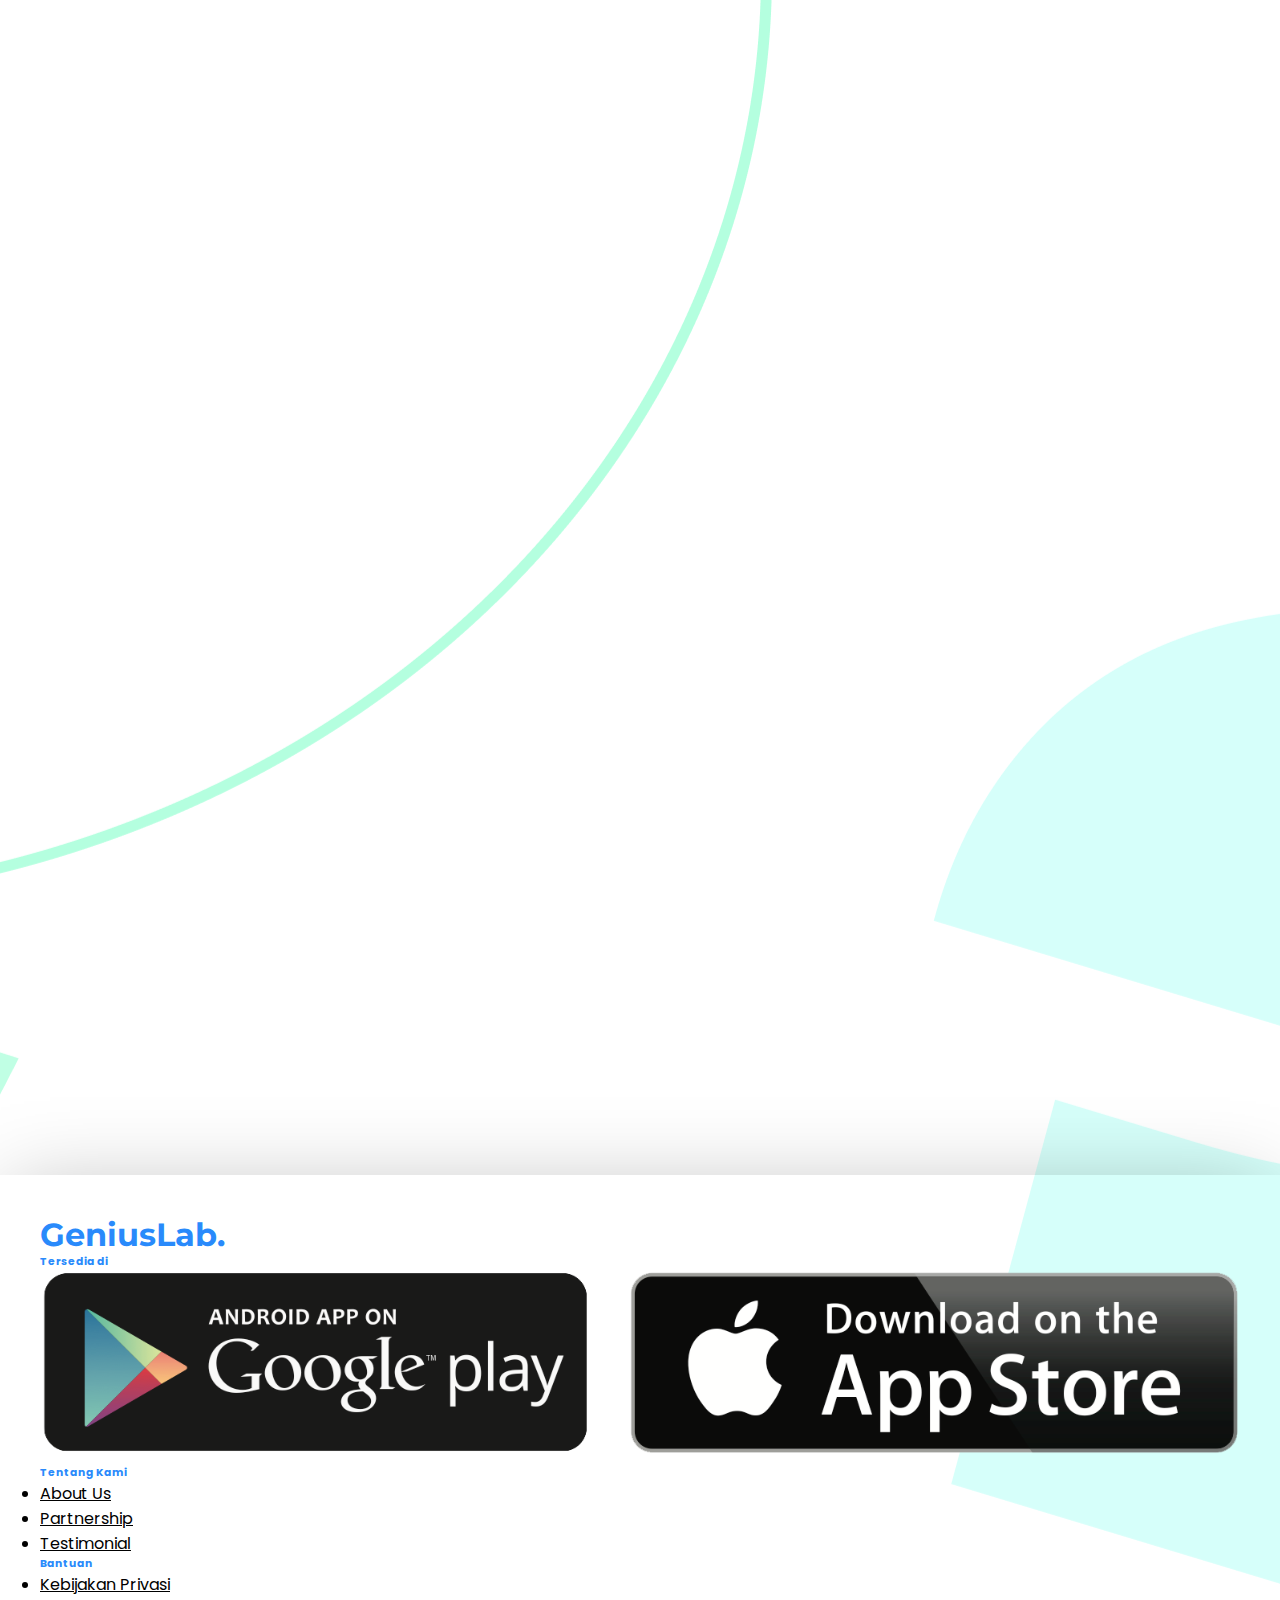
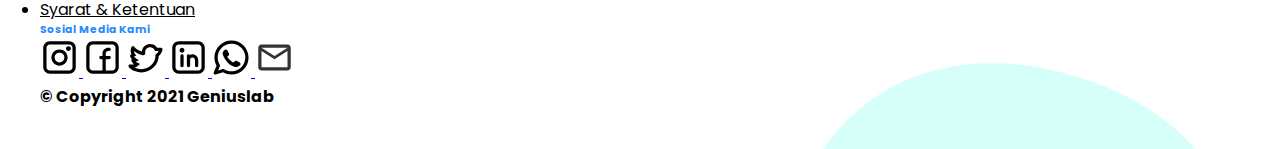
<file: sign up.html>
<!doctype html>
<html lang="en">

<head>
    <meta charset="utf-8">
    <meta name="viewport" content="width=device-width, initial-scale=1, shrink-to-fit=no">
    <link rel="preconnect" href="https://fonts.gstatic.com">
    <link href="https://fonts.googleapis.com/css2?family=Montserrat:wght@800&family=Poppins:wght@400;500;600;700;800&display=swap" rel="stylesheet">
    <link rel="stylesheet" href="https://cdn.jsdelivr.net/npm/bootstrap@4.6.0/dist/css/bootstrap.min.css" integrity="sha384-B0vP5xmATw1+K9KRQjQERJvTumQW0nPEzvF6L/Z6nronJ3oUOFUFpCjEUQouq2+l" crossorigin="anonymous">
    <link rel="preconnect" href="https://fonts.gstatic.com">
    <link href="https://fonts.googleapis.com/css2?family=Montserrat:wght@800&display=swap" rel="stylesheet">
    <link rel="stylesheet" href="css/style signup.css">
    <title>Sign Up</title>
    <link rel="stylesheet" href="css/styles.css">
</head>

<body>
    <!--header-->
    <div class="container">
        <nav class="navbar navbar-expand-md navbar-light bg-light">
            <div class="container">
                <a class="navbar-brand" style="font-size: 36px;font-weight: 800; color: #298AFB; font-family: 'Montserrat', sans-serif;" href="index.html">GeniusLab.</a>
                <button class="navbar-toggler" type="button" data-bs-toggle="collapse" data-bs-target="#navbarScroll" aria-controls="navbarScroll" aria-expanded="false" aria-label="Toggle navigation">
                <span class="navbar-toggler-icon"></span>
            </div>
        </nav>
    </div>
        
    <div class="kotak">
        <form class="font">
            
                <h1 style="text-align: center;padding: 50px;font-size: 36px;">REGISTER</h1>
                <label class="kiri">nama depan</label><label class="kanan">nama belakang</label><br>
                <input type="text" class ="kotakkiri" name="nama depan" style="width: 208px;
                height: 53px;" >
                <input type="text" class="kotakkanan" name="nama belakang" style="width: 208px;
                height: 53px;" ><br>
                <label class="kiri">Email</label><br>
                <input type="email" class="kotakkiri" name="email" style="height: 53px; width: 461px;"><br>   
                <label class="kiri">Password</label><br>
                <input type="password" class="kotakkiri" name="password" style="height: 53px; width: 461px;"><br>
                <label class="kiri">provinsi</label><br>
                <!--inputan provinsi-->
                <select name="provinsi" class="kotakkiri" style="font-size: 20px;">
                    <option value="">--provinsi--</option>
                    <option value="1">jawa timur</option>
                    <option value="2">jawa tengah</option>
                    <option value="3">jawa barat</option>
                </select><br>
                <label class="kiri">alamat</label><br>
                <textarea name="alamat" class="kotakkiri" style="height: 108px; width: 461px;"></textarea><br>
                <a href="index.html"><button type="button">REGISTER</button></a>
            </div>
            </form>

            <!--footer-->
            <footer class="page-footer bg-light">
                <div class="container text-center text-md-left mt-5">
                    <div class="row">
                        <div class="col-md-3 mx-auto mb-4">
                            <div class="brand">
                                <h5 class="font-weight-bold">GeniusLab.</h5>
                            </div>
                            <div class="row">
                                <div class="col-md mx-auto mb-4">
                                    <h6 class="font-weight-bold">Tersedia di</h6>
                                    <img src="img/store.svg" width="100%" alt="store">
                                </div>
                            </div>
                        </div>
                        <div class="col-md-2 mx-auto mb-4">
                            <h6 class="font-weight-bold">Tentang Kami</h6>
                            <ul class="list-unstyled">
                                <li class="my-2"><a href="about-us.html">About Us</a></li>
                                <li class="my-2"><a href="about-us.html">Partnership</a></li>
                                <li class="my-2"><a href="#testimoni">Testimonial</a></li>
                            </ul>
                        </div>
                        <div class="col-md-2 mx-auto mb-4">
                            <h6 class="font-weight-bold">Bantuan</h6>
                            <ul class="list-unstyled">
                                <li class="my-2"><a href="kebijakan-privasi.html">Kebijakan Privasi</a></li>
                                <li class="my-2"><a href="syarat-dan-ketentuan.html">Syarat & Ketentuan</a></li>
                            </ul>
                        </div>
                        <div class="col-md-3 mx-auto mb-4">
                            <h6 class="font-weight-bold">Sosial Media Kami</h6>
                            <a href="$" target="_blank" rel="noopener noreferrer">
                                <img src="img/icon/instagram.svg" alt="instagram">
                            </a>
                            <a href="$" target="_blank" rel="noopener noreferrer">
                                <img src="img/icon/facebook.svg" alt="facebook">
                            </a>
                            <a href="$" target="_blank" rel="noopener noreferrer">
                                <img src="img/icon/twitter.svg" alt="twitter">
                            </a>
                            <a href="$" target="_blank" rel="noopener noreferrer">
                                <img src="img/icon/linkedin.svg" alt="linkedin">
                            </a>
                            <a href="$" target="_blank" rel="noopener noreferrer">
                                <img src="img/icon/wa.svg" alt="whatsap">
                            </a>
                            <a href="$" target="_blank" rel="noopener noreferrer">
                                <img src="img/icon/mail.svg" alt="e-mail">
                            </a>
                        </div>
                    </div>
                </div>
                <div class="footer-copyright text-center py-3">
                    <p>&copy; Copyright 2021 Geniuslab</p>
                </div>
            </footer>


            <script src="https://code.jquery.com/jquery-3.5.1.slim.min.js" integrity="sha384-DfXdz2htPH0lsSSs5nCTpuj/zy4C+OGpamoFVy38MVBnE+IbbVYUew+OrCXaRkfj" crossorigin="anonymous"></script>
            <script src="https://cdn.jsdelivr.net/npm/bootstrap@4.6.0/dist/js/bootstrap.bundle.min.js" integrity="sha384-Piv4xVNRyMGpqkS2by6br4gNJ7DXjqk09RmUpJ8jgGtD7zP9yug3goQfGII0yAns" crossorigin="anonymous"></script>

            <!-- Option 2: Separate Popper and Bootstrap JS -->
            <!--
    <script src="https://code.jquery.com/jquery-3.5.1.slim.min.js" integrity="sha384-DfXdz2htPH0lsSSs5nCTpuj/zy4C+OGpamoFVy38MVBnE+IbbVYUew+OrCXaRkfj" crossorigin="anonymous"></script>
    <script src="https://cdn.jsdelivr.net/npm/popper.js@1.16.1/dist/umd/popper.min.js" integrity="sha384-9/reFTGAW83EW2RDu2S0VKaIzap3H66lZH81PoYlFhbGU+6BZp6G7niu735Sk7lN" crossorigin="anonymous"></script>
    <script src="https://cdn.jsdelivr.net/npm/bootstrap@4.6.0/dist/js/bootstrap.min.js" integrity="sha384-+YQ4JLhjyBLPDQt//I+STsc9iw4uQqACwlvpslubQzn4u2UU2UFM80nGisd026JF" crossorigin="anonymous"></script>
    -->
</body>

</html>
</file>
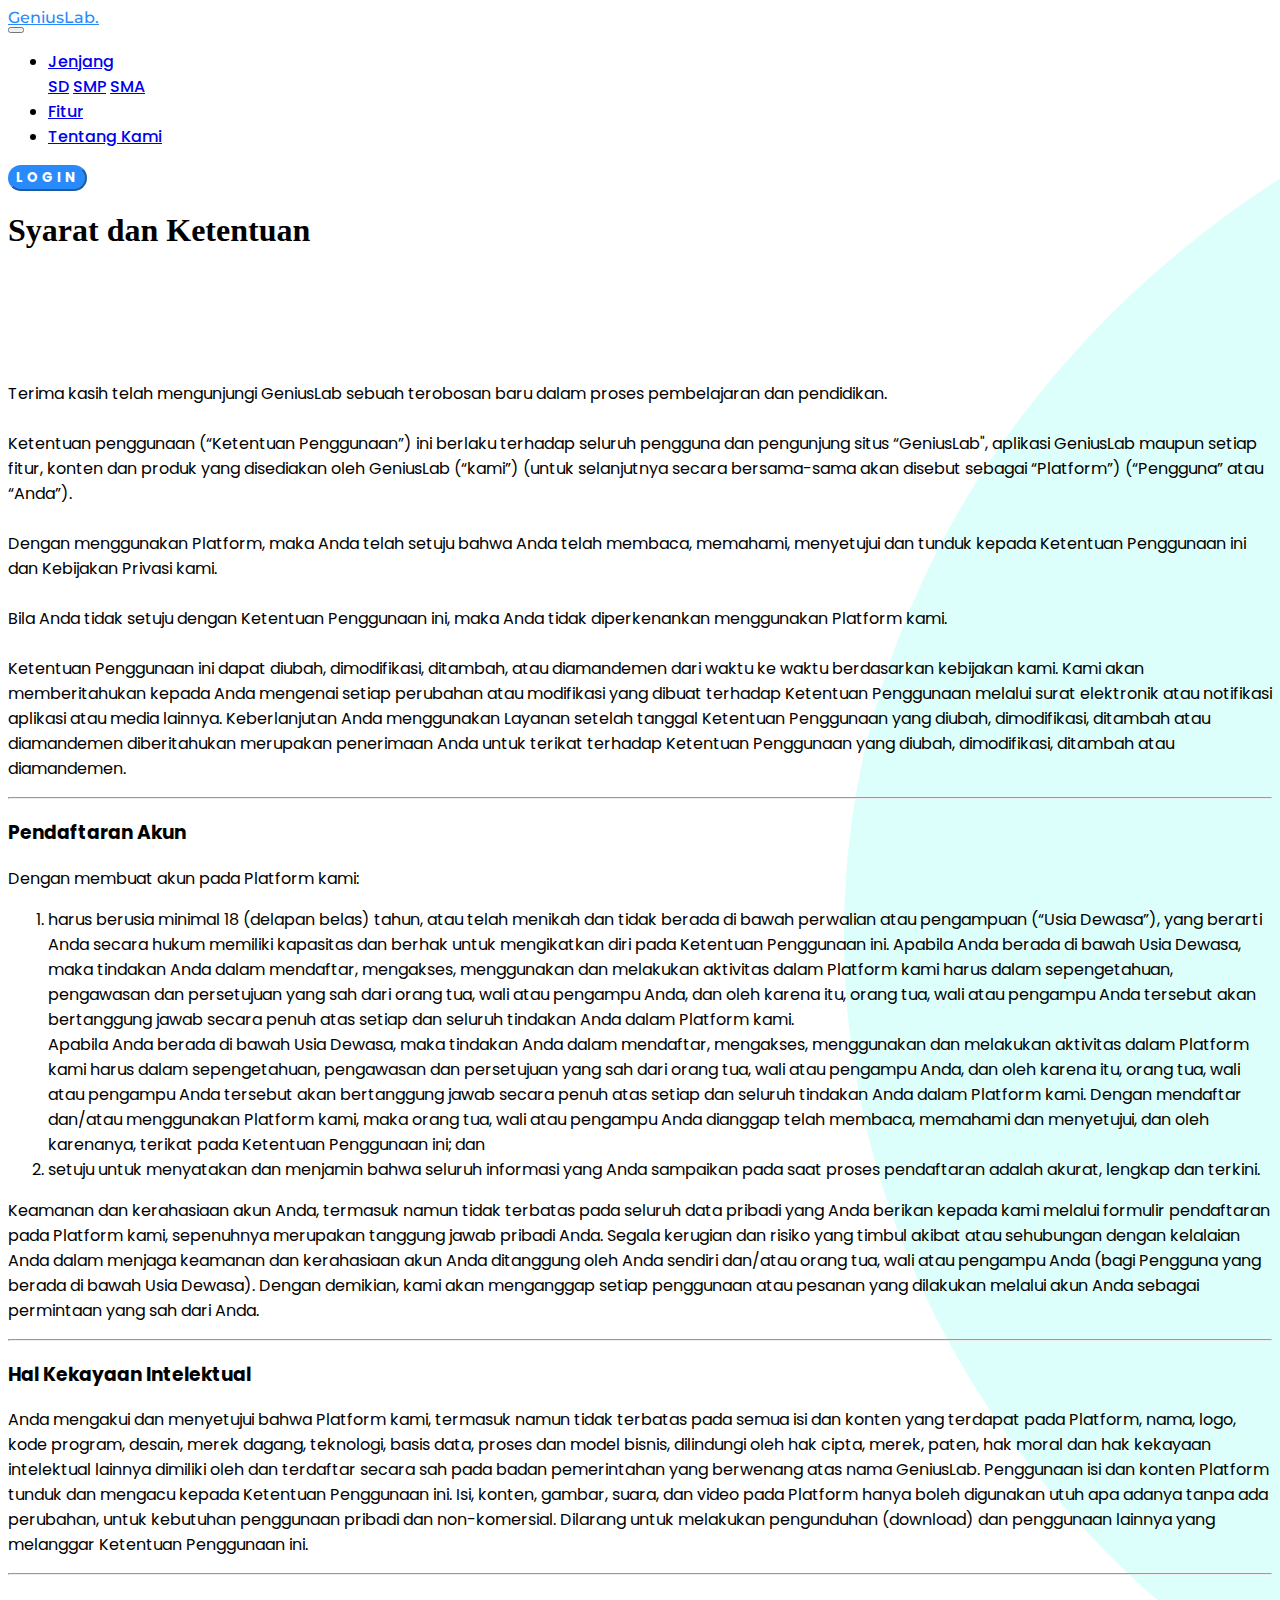
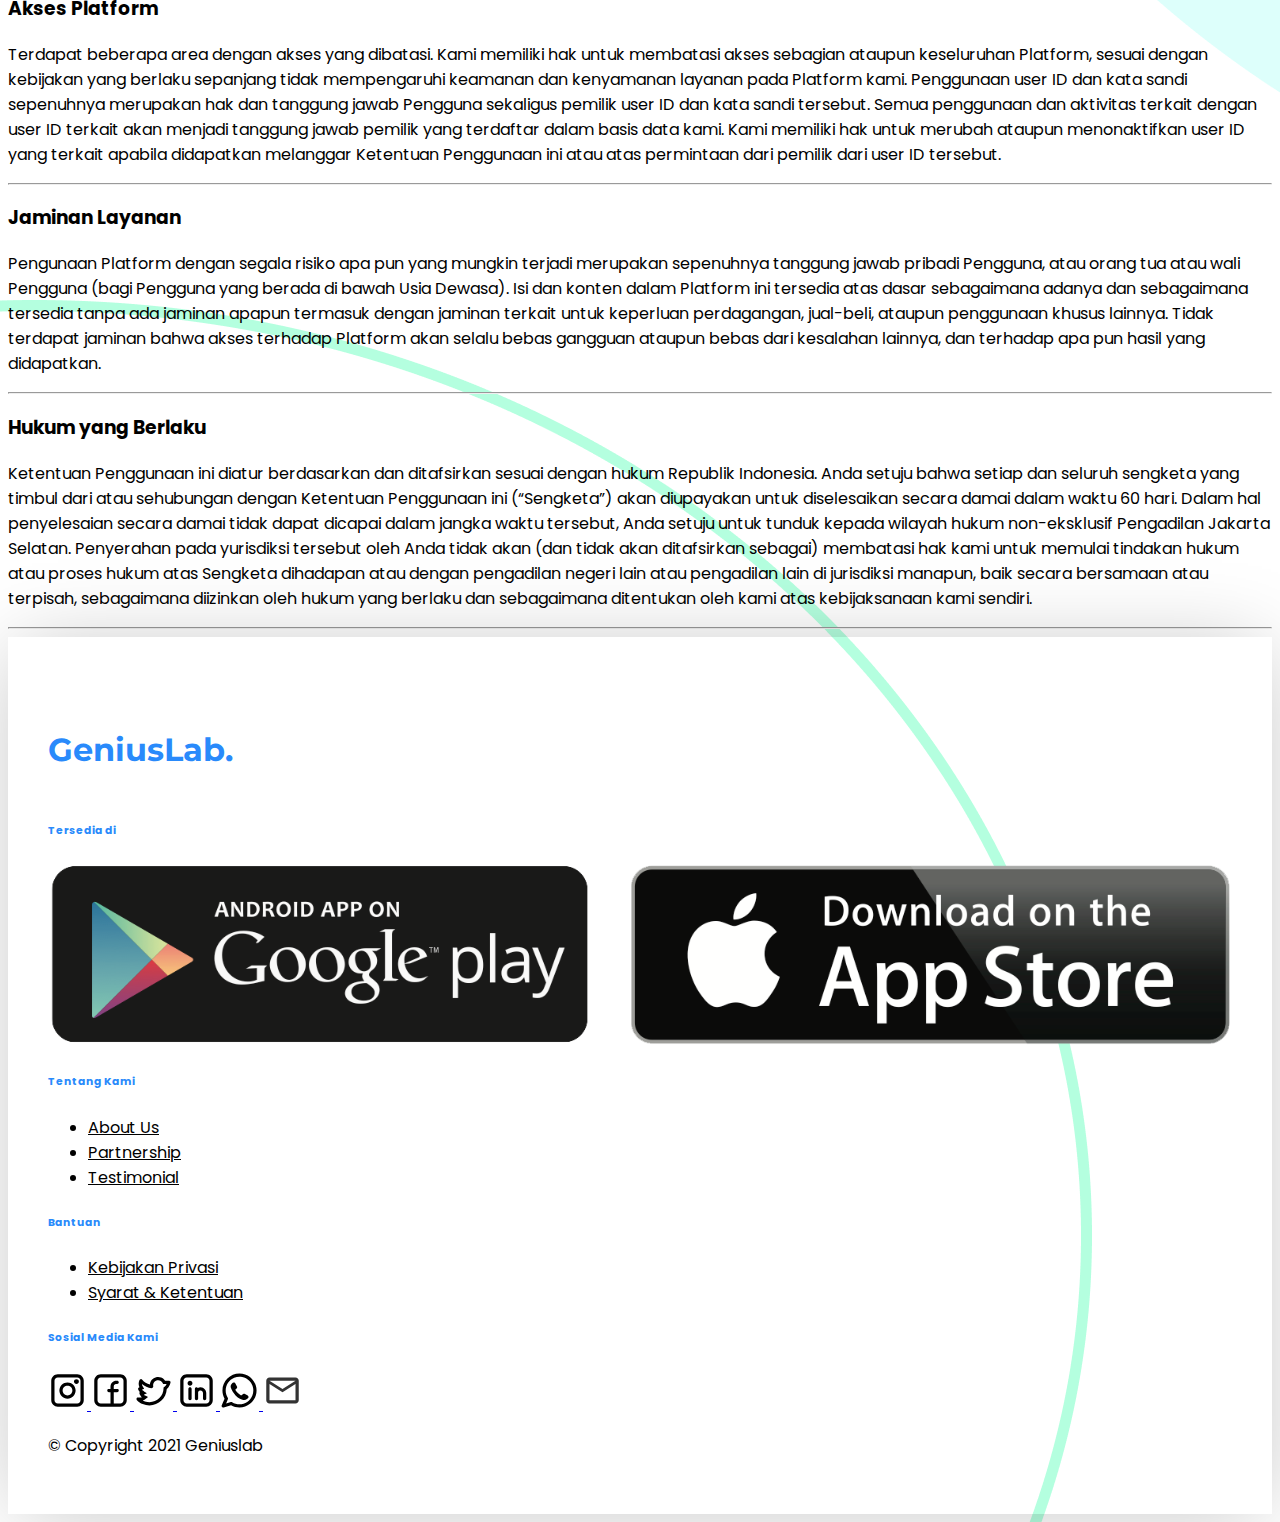
<file: syarat-dan-ketentuan.html>
<html lang="en">

<head>
    <!-- Required meta tags -->
    <meta charset="utf-8">
    <meta name="viewport" content="width=device-width, initial-scale=1, shrink-to-fit=no">

    <!-- Bootstrap CSS -->
    <link rel="stylesheet" href="https://cdn.jsdelivr.net/npm/bootstrap@4.6.0/dist/css/bootstrap.min.css" integrity="sha384-B0vP5xmATw1+K9KRQjQERJvTumQW0nPEzvF6L/Z6nronJ3oUOFUFpCjEUQouq2+l" crossorigin="anonymous">
    <link rel="preconnect" href="https://fonts.gstatic.com">
    <link href="https://fonts.googleapis.com/css2?family=Montserrat:wght@800&display=swap" rel="stylesheet">
    <link rel="preconnect" href="https://fonts.gstatic.com">
    <link href="https://fonts.googleapis.com/css2?family=Poppins:wght@300;400;500;600;700;800&display=swap" rel="stylesheet">
    <link rel="stylesheet" href="css/style about.css">
    <title>Syarat dan Ketentuan | GeniusLab.</title>
</head>

<body>
    <!--navigasi bar-->
    <div class="navigasi">
        <div class="container-fluid">
            <div class="fixed-top">
                <nav class="navbar navbar-expand-lg navbar-light bg-white shadow">
                    <div class="container">
                        <div class="nama">
                            <a class="navbar-brand" href="index.html">GeniusLab.</a>
                        </div>
                        <button class="navbar-toggler" type="button" data-toggle="collapse" data-target="#navbarSupportedContent" aria-controls="navbarSupportedContent" aria-expanded="false" aria-label="Toggle navigation">
                        <span class="navbar-toggler-icon"></span></button>
                        <div class="collapse navbar-collapse" id="navbarSupportedContent">
                            <ul class="navbar-nav mr-auto">
                                <li class="nav-item dropdown">
                                    <a class="nav-link dropdown-toggle" href="#" id="navbarDropdown" role="button" data-toggle="dropdown" aria-haspopup="true" aria-expanded="false">Jenjang</a>
                                    <div class="dropdown-menu" aria-labelledby="navbarDropdown">
                                        <a class="dropdown-item" href="sd.html">SD</a>
                                        <a class="dropdown-item" href="smp.html">SMP</a>
                                        <a class="dropdown-item" href="sma.html">SMA</a>
                                    </div>
                                </li>
                                <li class="nav-item">
                                    <a class="nav-link" href="Fitur.html">Fitur</a>
                                </li>
                                <li class="nav-item">
                                    <a class="nav-link" href="about-us.html">Tentang Kami</a>
                                </li>
                            </ul>
                            <form class="form-inline my-2 my-lg-0 text-center">
                                <a href="login.html">
                                    <button class="btn btn-outline-success my-2 my-sm-0" type="button">LOGIN</button>
                                </a>
                            </form>
                        </div>
                    </div>
                </nav>
            </div>
        </div>
    </div>

    <div class="jumbotron jumbotron-fluid" style="height:8rem;">
        <div class="container">
            <h1 class="display-7" style="font-family:Maven Pro;">Syarat dan Ketentuan</h1>
        </div>
    </div>
    <br>

    <div class="container container-fluid">
        <div class="row">
            <div class="col text-justify" style="font-family:Maven Pro;">
                <p>Terima kasih telah mengunjungi GeniusLab sebuah terobosan baru dalam proses pembelajaran dan pendidikan.<br><br> Ketentuan penggunaan (“Ketentuan Penggunaan”) ini berlaku terhadap seluruh pengguna dan pengunjung situs “GeniusLab", aplikasi
                    GeniusLab maupun setiap fitur, konten dan produk yang disediakan oleh GeniusLab (“kami”) (untuk selanjutnya secara bersama-sama akan disebut sebagai “Platform”) (“Pengguna” atau “Anda”).<br><br> Dengan menggunakan Platform, maka Anda
                    telah setuju bahwa Anda telah membaca, memahami, menyetujui dan tunduk kepada Ketentuan Penggunaan ini dan Kebijakan Privasi kami.<br><br> Bila Anda tidak setuju dengan Ketentuan Penggunaan ini, maka Anda tidak diperkenankan menggunakan
                    Platform kami.<br><br> Ketentuan Penggunaan ini dapat diubah, dimodifikasi, ditambah, atau diamandemen dari waktu ke waktu berdasarkan kebijakan kami. Kami akan memberitahukan kepada Anda mengenai setiap perubahan atau modifikasi yang
                    dibuat terhadap Ketentuan Penggunaan melalui surat elektronik atau notifikasi aplikasi atau media lainnya. Keberlanjutan Anda menggunakan Layanan setelah tanggal Ketentuan Penggunaan yang diubah, dimodifikasi, ditambah atau diamandemen
                    diberitahukan merupakan penerimaan Anda untuk terikat terhadap Ketentuan Penggunaan yang diubah, dimodifikasi, ditambah atau diamandemen. </p>
            </div>
        </div>
        <hr>
        <div class="row">
            <div class="col text-justify" style="font-family:Maven Pro;">
                <h3>Pendaftaran Akun</h3>
                <p>Dengan membuat akun pada Platform kami:</p>
                <ol>
                    <li>harus berusia minimal 18 (delapan belas) tahun, atau telah menikah dan tidak berada di bawah perwalian atau pengampuan (“Usia Dewasa”), yang berarti Anda secara hukum memiliki kapasitas dan berhak untuk mengikatkan diri pada Ketentuan
                        Penggunaan ini. Apabila Anda berada di bawah Usia Dewasa, maka tindakan Anda dalam mendaftar, mengakses, menggunakan dan melakukan aktivitas dalam Platform kami harus dalam sepengetahuan, pengawasan dan persetujuan yang sah dari
                        orang tua, wali atau pengampu Anda, dan oleh karena itu, orang tua, wali atau pengampu Anda tersebut akan bertanggung jawab secara penuh atas setiap dan seluruh tindakan Anda dalam Platform kami.<br> Apabila Anda berada di bawah
                        Usia Dewasa, maka tindakan Anda dalam mendaftar, mengakses, menggunakan dan melakukan aktivitas dalam Platform kami harus dalam sepengetahuan, pengawasan dan persetujuan yang sah dari orang tua, wali atau pengampu Anda, dan oleh
                        karena itu, orang tua, wali atau pengampu Anda tersebut akan bertanggung jawab secara penuh atas setiap dan seluruh tindakan Anda dalam Platform kami. Dengan mendaftar dan/atau menggunakan Platform kami, maka orang tua, wali atau
                        pengampu Anda dianggap telah membaca, memahami dan menyetujui, dan oleh karenanya, terikat pada Ketentuan Penggunaan ini; dan</li>
                    <li> setuju untuk menyatakan dan menjamin bahwa seluruh informasi yang Anda sampaikan pada saat proses pendaftaran adalah akurat, lengkap dan terkini.</li>
                </ol>
                <p>Keamanan dan kerahasiaan akun Anda, termasuk namun tidak terbatas pada seluruh data pribadi yang Anda berikan kepada kami melalui formulir pendaftaran pada Platform kami, sepenuhnya merupakan tanggung jawab pribadi Anda. Segala kerugian
                    dan risiko yang timbul akibat atau sehubungan dengan kelalaian Anda dalam menjaga keamanan dan kerahasiaan akun Anda ditanggung oleh Anda sendiri dan/atau orang tua, wali atau pengampu Anda (bagi Pengguna yang berada di bawah Usia
                    Dewasa). Dengan demikian, kami akan menganggap setiap penggunaan atau pesanan yang dilakukan melalui akun Anda sebagai permintaan yang sah dari Anda.</p>
                <hr>
            </div>
        </div>
        <div class="row">
            <div class="col text-justify" style="font-family:Maven Pro;">
                <h3>Hal Kekayaan Intelektual</h3>
                <p>Anda mengakui dan menyetujui bahwa Platform kami, termasuk namun tidak terbatas pada semua isi dan konten yang terdapat pada Platform, nama, logo, kode program, desain, merek dagang, teknologi, basis data, proses dan model bisnis, dilindungi
                    oleh hak cipta, merek, paten, hak moral dan hak kekayaan intelektual lainnya dimiliki oleh dan terdaftar secara sah pada badan pemerintahan yang berwenang atas nama GeniusLab. Penggunaan isi dan konten Platform tunduk dan mengacu kepada
                    Ketentuan Penggunaan ini. Isi, konten, gambar, suara, dan video pada Platform hanya boleh digunakan utuh apa adanya tanpa ada perubahan, untuk kebutuhan penggunaan pribadi dan non-komersial. Dilarang untuk melakukan pengunduhan (download)
                    dan penggunaan lainnya yang melanggar Ketentuan Penggunaan ini.</p>
            </div>
        </div>
        <hr>
        <div class="row">
            <div class="col text-justify" style="font-family:Maven Pro;">
                <h3>Akses Platform</h3>
                <p>Terdapat beberapa area dengan akses yang dibatasi. Kami memiliki hak untuk membatasi akses sebagian ataupun keseluruhan Platform, sesuai dengan kebijakan yang berlaku sepanjang tidak mempengaruhi keamanan dan kenyamanan layanan pada Platform
                    kami. Penggunaan user ID dan kata sandi sepenuhnya merupakan hak dan tanggung jawab Pengguna sekaligus pemilik user ID dan kata sandi tersebut. Semua penggunaan dan aktivitas terkait dengan user ID terkait akan menjadi tanggung jawab
                    pemilik yang terdaftar dalam basis data kami. Kami memiliki hak untuk merubah ataupun menonaktifkan user ID yang terkait apabila didapatkan melanggar Ketentuan Penggunaan ini atau atas permintaan dari pemilik dari user ID tersebut.</p>
            </div>
        </div>
        <hr>
        <div class="row">
            <div class="col text-justify" style="font-family:Maven Pro;">
                <h3>Jaminan Layanan</h3>
                <p>Pengunaan Platform dengan segala risiko apa pun yang mungkin terjadi merupakan sepenuhnya tanggung jawab pribadi Pengguna, atau orang tua atau wali Pengguna (bagi Pengguna yang berada di bawah Usia Dewasa). Isi dan konten dalam Platform
                    ini tersedia atas dasar sebagaimana adanya dan sebagaimana tersedia tanpa ada jaminan apapun termasuk dengan jaminan terkait untuk keperluan perdagangan, jual-beli, ataupun penggunaan khusus lainnya. Tidak terdapat jaminan bahwa akses
                    terhadap Platform akan selalu bebas gangguan ataupun bebas dari kesalahan lainnya, dan terhadap apa pun hasil yang didapatkan.</p>
            </div>
        </div>
        <hr>
        <div class="row">
            <div class="col text-justify" style="font-family:Maven Pro;">
                <h3>Hukum yang Berlaku</h3>
                <p>Ketentuan Penggunaan ini diatur berdasarkan dan ditafsirkan sesuai dengan hukum Republik Indonesia. Anda setuju bahwa setiap dan seluruh sengketa yang timbul dari atau sehubungan dengan Ketentuan Penggunaan ini (“Sengketa”) akan diupayakan
                    untuk diselesaikan secara damai dalam waktu 60 hari. Dalam hal penyelesaian secara damai tidak dapat dicapai dalam jangka waktu tersebut, Anda setuju untuk tunduk kepada wilayah hukum non-eksklusif Pengadilan Jakarta Selatan. Penyerahan
                    pada yurisdiksi tersebut oleh Anda tidak akan (dan tidak akan ditafsirkan sebagai) membatasi hak kami untuk memulai tindakan hukum atau proses hukum atas Sengketa dihadapan atau dengan pengadilan negeri lain atau pengadilan lain di
                    jurisdiksi manapun, baik secara bersamaan atau terpisah, sebagaimana diizinkan oleh hukum yang berlaku dan sebagaimana ditentukan oleh kami atas kebijaksanaan kami sendiri.</p>
            </div>
        </div>
        <hr>
    </div>

    <!--footer-->
    <footer class="page-footer bg-light">
        <div class="container text-center text-md-left mt-5">
            <div class="row">
                <div class="col-md-3 mx-auto mb-4">
                    <div class="brand">
                        <h5 class="font-weight-bold">GeniusLab.</h5>
                    </div>
                    <div class="row">
                        <div class="col-md mx-auto mb-4">
                            <h6 class="font-weight-bold">Tersedia di</h6>
                            <img src="img/store.svg" width="100%" alt="store">
                        </div>
                    </div>
                </div>
                <div class="col-md-2 mx-auto mb-4">
                    <h6 class="font-weight-bold">Tentang Kami</h6>
                    <ul class="list-unstyled">
                        <li class="my-2"><a href="about-us.html">About Us</a></li>
                        <li class="my-2"><a href="about-us.html">Partnership</a></li>
                        <li class="my-2"><a href="homepage.html">Testimonial</a></li>
                    </ul>
                </div>
                <div class="col-md-2 mx-auto mb-4">
                    <h6 class="font-weight-bold">Bantuan</h6>
                    <ul class="list-unstyled">
                        <li class="my-2"><a href="kebijakan-privasi.html">Kebijakan Privasi</a></li>
                        <li class="my-2"><a href="syarat-dan-ketentuan.html">Syarat & Ketentuan</a></li>
                    </ul>
                </div>
                <div class="col-md-3 mx-auto mb-4">
                    <h6 class="font-weight-bold">Sosial Media Kami</h6>
                    <a href="$" target="_blank" rel="noopener noreferrer">
                        <img src="img/icon/instagram.svg" alt="instagram">
                    </a>
                    <a href="$" target="_blank" rel="noopener noreferrer">
                        <img src="img/icon/facebook.svg" alt="facebook">
                    </a>
                    <a href="$" target="_blank" rel="noopener noreferrer">
                        <img src="img/icon/twitter.svg" alt="twitter">
                    </a>
                    <a href="$" target="_blank" rel="noopener noreferrer">
                        <img src="img/icon/linkedin.svg" alt="linkedin">
                    </a>
                    <a href="$" target="_blank" rel="noopener noreferrer">
                        <img src="img/icon/wa.svg" alt="whatsap">
                    </a>
                    <a href="$" target="_blank" rel="noopener noreferrer">
                        <img src="img/icon/mail.svg" alt="e-mail">
                    </a>
                </div>
            </div>
        </div>
        <div class="footer-copyright text-center py-3">
            <p>&copy; Copyright 2021 Geniuslab</p>
        </div>
    </footer>

    <!-- Option 1: jQuery and Bootstrap Bundle (includes Popper) -->
    <script src="https://code.jquery.com/jquery-3.5.1.slim.min.js" integrity="sha384-DfXdz2htPH0lsSSs5nCTpuj/zy4C+OGpamoFVy38MVBnE+IbbVYUew+OrCXaRkfj" crossorigin="anonymous"></script>
    <script src="https://cdn.jsdelivr.net/npm/bootstrap@4.6.0/dist/js/bootstrap.bundle.min.js" integrity="sha384-Piv4xVNRyMGpqkS2by6br4gNJ7DXjqk09RmUpJ8jgGtD7zP9yug3goQfGII0yAns" crossorigin="anonymous"></script>

</body>

</html>
</file>
<file: css/styles.css>
* {
    font-family: 'Poppins', sans-serif;
}

body {
    background: url("../img/bg.png");
    background-repeat: no-repeat;
    background-position: center;
}

.navigasi {
    font-weight: 500 !important;
    font-style: normal !important;
}

.navigasi .nama a {
    font-family: 'Montserrat', sans-serif !important;
    color: #298AFB !important;
}

.navigasi form button {
    color: white;
    font-weight: 700 !important;
    font-style: normal !important;
    background-color: #298AFB !important;
    border-color: #298AFB !important;
    letter-spacing: 4px;
    text-align: center !important;
    border-radius: 1.25rem;
}

.navigasi form button:hover {
    color: #298AFB !important;
    background-color: white !important;
}

.jumbotron {
    background-image: url("../img/landing-1.svg");
    background-size: cover !important;
}

.jumbotron h1 {
    margin-top: 10.5rem;
    color: white;
    font-weight: 800;
    font-style: normal;
    size: 4.5rem;
}

.jumbotron p {
    color: white;
    font-weight: 400;
    font-style: normal;
}

.jumbotron button {
    color: #298AFB;
    font-weight: 600;
    border: none;
    border-radius: 1.25rem;
}

.jumbotron button:hover {
    color: white;
    font-weight: 600;
    background-color: #298AFB;
    border: none;
}

.jenjang {
    padding-top: 15.625rem;
}

.jenjang h1 {
    padding-bottom: 4rem;
    font-size: 1.5rem;
    font-weight: 700;
    font-style: normal;
}

.partner {
    padding-top: 15.625rem;
}

.partner .partner1 {
    padding-bottom: 13rem;
}

.partner h1 {
    padding-bottom: 4rem;
    font-size: 1.5rem;
    font-weight: 700;
    font-style: normal;
}

.partner h2 {
    color: #298AFB;
    font-weight: 700;
    font-style: normal;
}

.partner b:hover {
    color: #298AFB;
}

.testimonial {
    margin-top: 15.625rem;
    margin-bottom: 15.625rem;
}

.testimonial .baris2 {
    padding-top: 6rem;
}

.box {
    position: relative;
    width: 18.75rem;
    height: 25rem;
    background: white;
    box-shadow: 0 1.875rem 1.875rem rgba(0, 0, 0, .5);
}

.box .imgBx {
    position: absolute;
    top: 0;
    left: 0;
    width: 100%;
    height: 100%;
}

.box .imgBx img {
    position: absolute;
    top: 0;
    left: 0;
    width: 100%;
    height: 100%;
    object-fit: cover;
    transition: 0.2s;
}

.box:hover .imgBx img {
    opacity: 20%;
}

.box .content {
    position: absolute;
    bottom: 1rem;
    left: 10%;
    width: 80%;
    height: 3.75rem;
    background: white;
    transition: 0.4s;
    overflow: hidden;
    padding: 0.9375rem;
    box-sizing: border-box;
}

.box:hover .content {
    width: 100%;
    height: 100%;
    bottom: 0;
    left: 0;
}

.box .content h3 {
    margin: 0;
    padding: 0;
    font-size: 1.125rem;
    font-weight: 600;
    font-style: normal;
}

.box .content h4 {
    margin: 0;
    padding: 0;
    font-size: 0.8125rem;
}

.box .content p {
    margin: 0.625rem 0 0;
    padding: 0;
    opacity: 0;
    line-height: 1.2em;
    transition: 0.2s;
    text-align: justify;
    font-size: 0.8rem;
    line-height: 1.5rem;
}

.box:hover .content p {
    opacity: 1;
    transition-delay: 0.2s;
}

.page-footer {
    padding: 2.5rem;
    box-shadow: 0px 4px 81px -10px rgba(0, 0, 0, 0.25);
}

.page-footer .brand h5 {
    font-family: 'Montserrat', sans-serif !important;
    font-size: 2rem;
    color: #298AFB !important;
}

.page-footer h6 {
    color: #298AFB !important;
}

.page-footer ul li a {
    color: black !important;
}

.page-footer .footer-copyright p {
    font-weight: 700;
    font-style: normal;
}
</file>
<file: css/style about.css>
* {
    font-family: 'Poppins', sans-serif;
}

body {
    background-image: url("../img/bg.png") !important;
}

.jumbotron .img-fluid {
    width: 22rem;
    height: auto;
    margin-top: 0rem;
    margin-bottom: 0rem !important;
}

.jumbotron-fluid p {
    color: black;
}

.jumbotron-fluid h7 {
    color: black;
}

.jumbotron .display-4 {
    font-family: Montserrat;
    font-style: normal;
    font-weight: 800;
    font-size: 4rem;
    color: #298AFB !important;
}

.jumbotron .lead {
    font-family: Poppins;
    font-weight: 50;
    letter-spacing: 0.05em !important;
}

.navigasi {
    font-weight: 500 !important;
    font-style: normal !important;
}

.navigasi .nama a {
    font-family: 'Montserrat', sans-serif !important;
    color: #298AFB !important;
}

.navigasi form button {
    color: white;
    font-weight: 700 !important;
    font-style: normal !important;
    background-color: #298AFB !important;
    border-color: #298AFB !important;
    letter-spacing: 4px;
    text-align: center !important;
    border-radius: 1.25rem;
}

.navigasi form button:hover {
    color: #298AFB !important;
    background-color: white !important;
}

.page-footer {
    padding: 2.5rem;
    box-shadow: 0px 4px 81px -10px rgba(0, 0, 0, 0.25);
}

.page-footer .brand h5 {
    font-family: 'Montserrat', sans-serif !important;
    font-size: 2rem;
    color: #298AFB !important;
}

.page-footer h6 {
    color: #298AFB !important;
}

.page-footer ul li a {
    color: black !important;
}
</file>
<file: css/style signup.css>
@import url('https://fonts.googleapis.com/css2?family=Poppins:wght@600&display=swap');
@import url('https://fonts.googleapis.com/css2?family=Montserrat:wght@800&display=swap');
* {
    padding: 0px;
    margin: 0px;
}

.kotakkepala {
    width: 100%;
    height: 82px;
    background-color: white;
    box-shadow: 2px 2px 15px rgb(49, 49, 49);
}

.kepala {
    margin-left: 5%;
    text-decoration: none;
    color: #298AFB;
}

form {
    width: 44.5rem;
    height: 59rem;
    transform: translate(-50%, -50%);
    position: relative;
    top: 50%;
    left: 50%;
    border-radius: 100px;
    box-shadow: 10px 10px 30px rgb(49, 49, 49);
    background-color: white;
}

.font {
    margin-top: 40rem;
    font-size: 36px;
    font-family: 'Poppins', sans-serif;
    font-weight: 600;
}

div>label {
    font-size: 50%;
    font-weight: 500;
    padding-left: 50px;
}

div>input {
    margin-left: 50px;
}

.kiri {
    margin-left: 5rem;
    font-size: 18px;
    font-weight: 600;
}

.kanan {
    margin-left: 7rem;
    font-size: 18px;
    font-weight: 600;
}

.kotakkiri {
    margin-left: 8rem;
    border-radius: 8px;
    font-size: 18px;
    background-color: rgba(150, 150, 150, 0.29);
}

.kotakkanan {
    margin-left: 2.5rem;
    border-radius: 8px;
    font-size: 18px;
    background-color: rgba(150, 150, 150, 0.29);
}

.marginkotak {
    margin-top: 2.5rem;
}

button {
    margin-top: 10%;
    width: 157px;
    height: 56px;
    margin-left: 40%;
    border-radius: 40px;
    background-color: #3F57D7;
    color: white;
    font-size: 18px;
    font-weight: 600;
}

.lingkaran {
    border-top-right-radius: 100px;
    border-bottom-right-radius: 100px;
    background-color: #DDFFFB;
    width: 583px;
    height: 462px;
}

.page-footer {
    margin-top: 1000px;
    box-shadow: 0px 4px 81px -10px rgba(0, 0, 0, 0.25);
}

.page-footer .brand h5 {
    font-family: 'Montserrat', sans-serif !important;
    font-size: 2rem;
    color: #298AFB !important;
}

.page-footer h6 {
    color: #298AFB !important;
}

.page-footer ul li a {
    color: black !important;
}

.lingkaran1 {
    width: 583px;
    height: 462px;
    background-color: #DDFFFB;
    border-radius: 100%;
    transform: translate(-50%, -50%);
}
</file>
